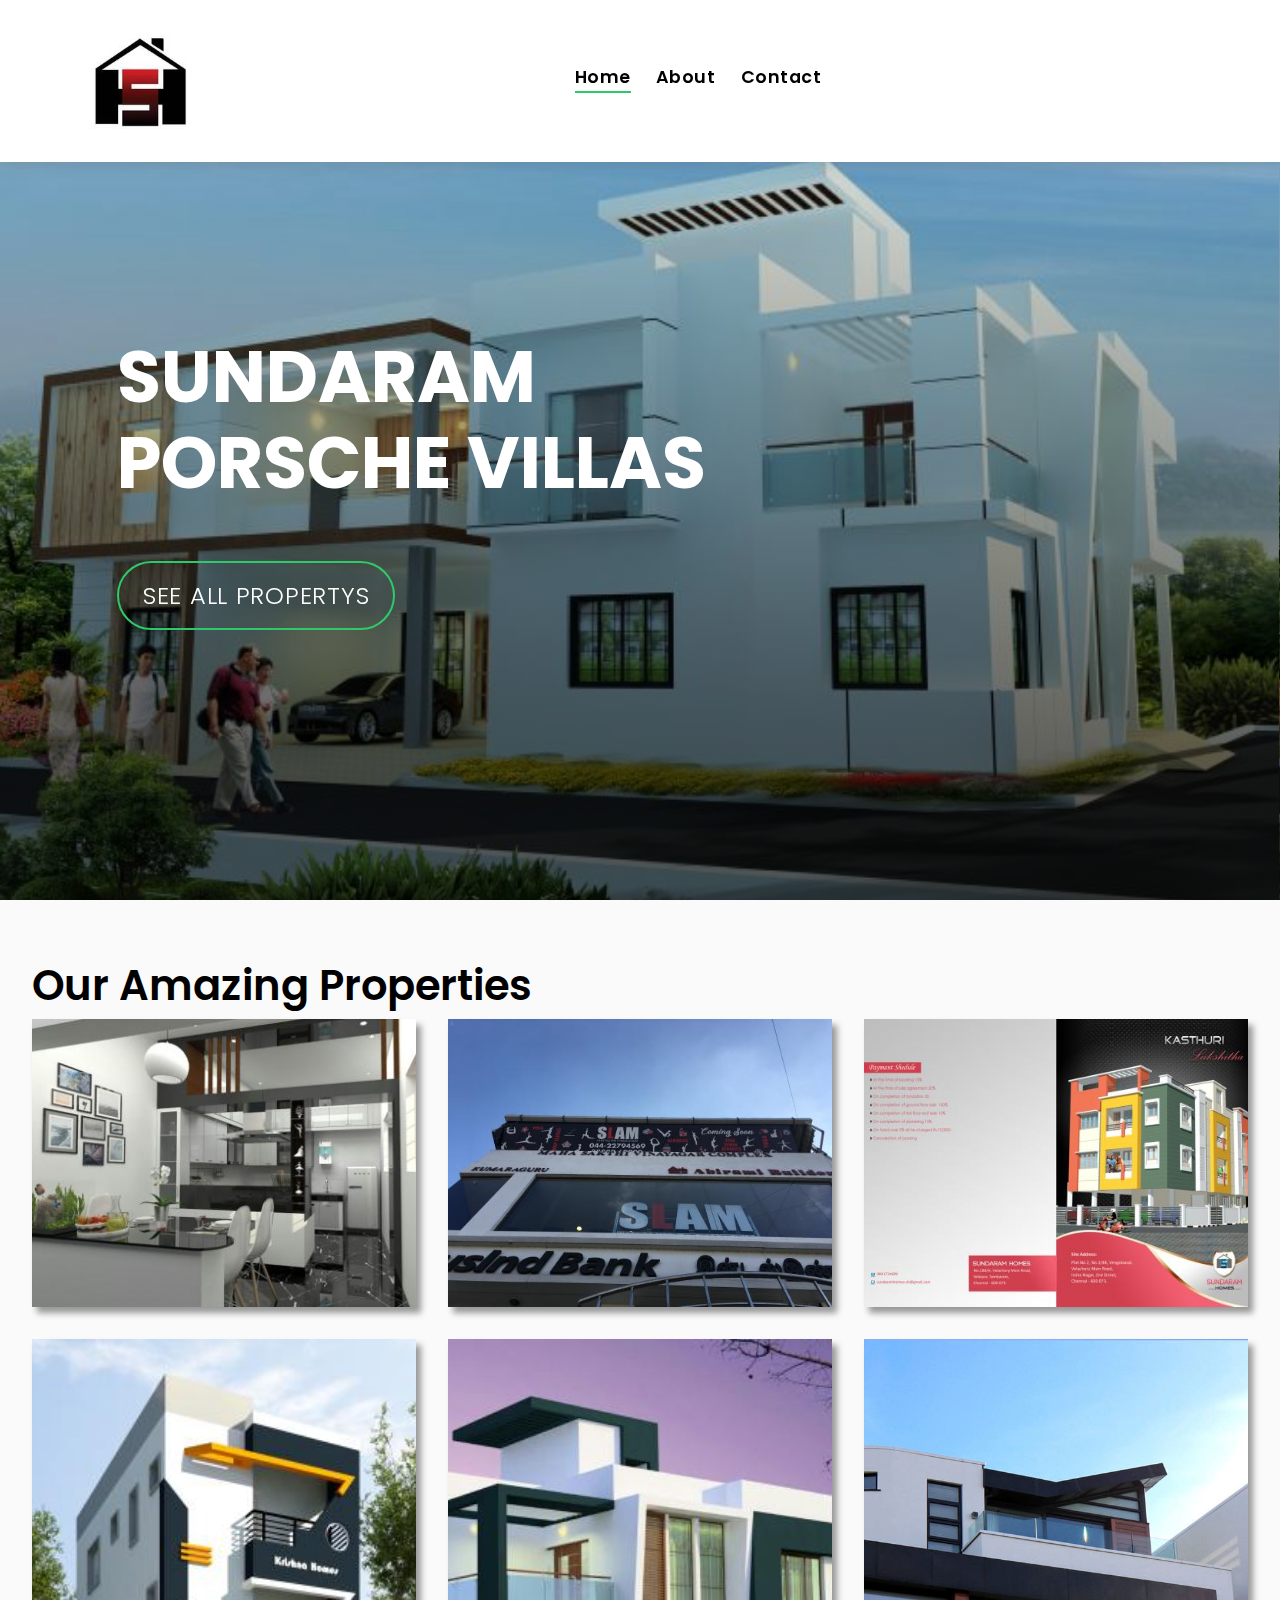
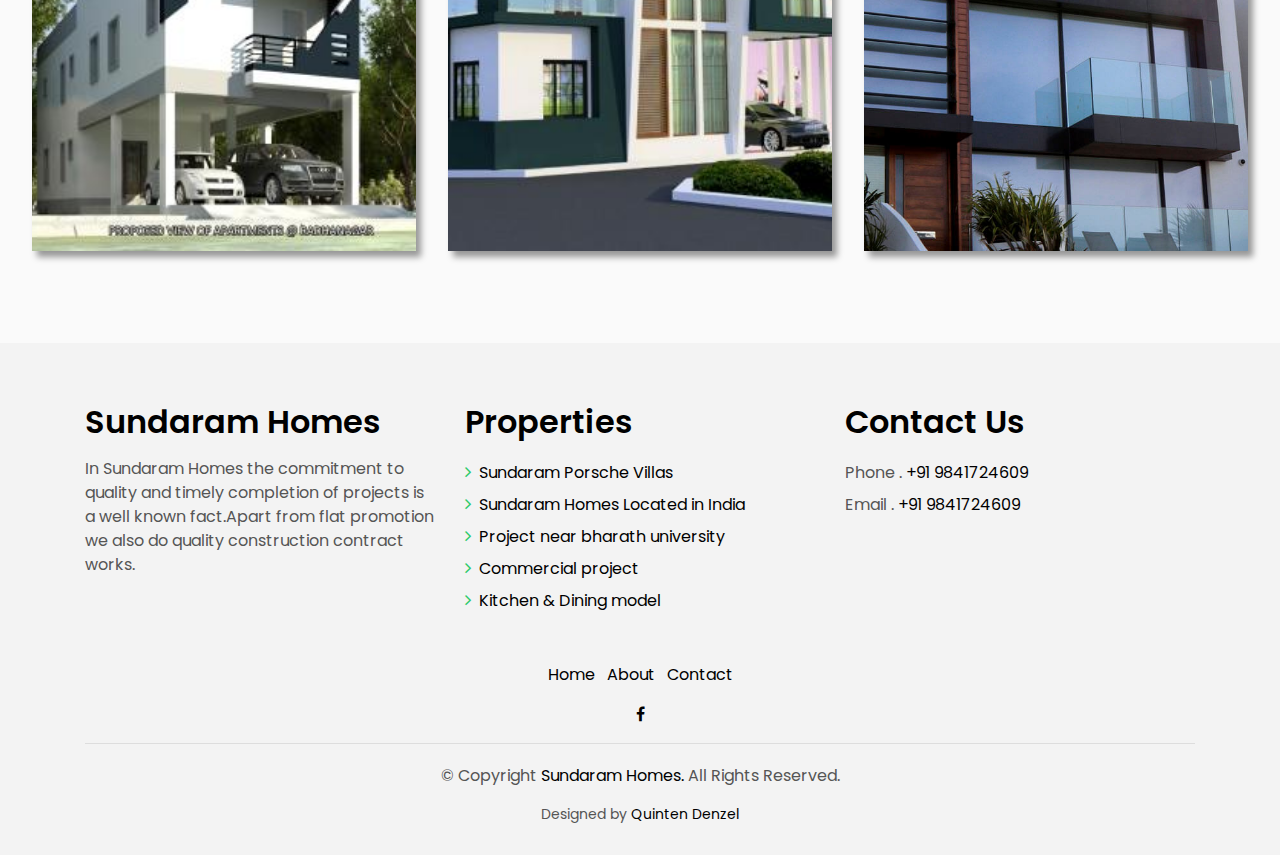
<file: index.html>
<!DOCTYPE html>
<html lang="en">
<head>
  <meta charset="utf-8">
  <title>Sundaram Homes -Home</title>
  <meta content="width=device-width, initial-scale=1.0" name="viewport">
  <meta content="" name="keywords">
  <meta content="" name="description">

  <!-- Favicons -->
  <link href="img/favicon.png" rel="icon">
  <link href="img/apple-touch-icon.png" rel="apple-touch-icon">

  <!-- Google Fonts -->
  <link href="https://fonts.googleapis.com/css?family=Poppins:300,400,500,600,700" rel="stylesheet">

  <!-- Bootstrap CSS File -->
  <link href="lib/bootstrap/css/bootstrap.min.css" rel="stylesheet">

  <!-- Libraries CSS Files -->
  <link href="lib/font-awesome/css/font-awesome.min.css" rel="stylesheet">
  <link href="lib/animate/animate.min.css" rel="stylesheet">
  <link href="lib/ionicons/css/ionicons.min.css" rel="stylesheet">
  <link href="lib/owlcarousel/assets/owl.carousel.min.css" rel="stylesheet">

  <!-- Main Stylesheet File -->
  <link href="css/style.css" rel="stylesheet">

</head>

<body>

  <!--/ Nav Star /-->
  <nav class="navbar navbar-default navbar-trans navbar-expand-lg fixed-top">
    <div class="container">
      <button class="navbar-toggler collapsed" type="button" data-toggle="collapse" data-target="#navbarDefault"
        aria-controls="navbarDefault" aria-expanded="false" aria-label="Toggle navigation">
        <span></span>
        <span></span>
        <span></span>
      </button>
   <img src="img/logo.jpg" alt="Paris" width="111px" height="106px">
      <button type="button" class="btn btn-link nav-search navbar-toggle-box-collapse d-md-none" data-toggle="collapse"
        data-target="#navbarTogglerDemo01" aria-expanded="false">
      </button>
      <div class="navbar-collapse collapse justify-content-center" id="navbarDefault">
        <ul class="navbar-nav">
          <li class="nav-item">
            <a class="nav-link active" href="index.html">Home</a>
          </li>
          <li class="nav-item">
            <a class="nav-link" href="about.html">About</a>
          </li>
<li class="nav-item">
            <a class="nav-link" href="contact.html">Contact</a>
          </li>
        </ul>
      </div>
 
    </div>
  </nav>
  <!--/ Nav End /-->

  <!--/ Carousel Star /-->
  <div class="intro intro-carousel">
    <div id="carousel" class="owl-carousel owl-theme">
      <div class="carousel-item-a intro-item bg-image" style="background-image: url(img/slide-1.jpg)">
        <div class="overlay overlay-a"></div>
        <div class="intro-content display-table">
          <div class="table-cell">
            <div class="container">
              <div class="row">
                <div class="col-lg-8">
                  <div class="intro-body">
  
                    <h1 class="intro-title mb-4">
                       Sundaram Porsche Villas</h1><span class="color-b"> </span>
                    <p class="intro-subtitle intro-price">
                      <a href="propertys.html"><span class="price-a">See all Propertys</span></a>
                    </p>
                  </div>
                </div>
              </div>
            </div>
          </div>
        </div>
      </div>
    </div>
  </div>
  <!--/ Carousel end /-->



  <!--/ Property Grid Star /
  <section class="property-grid grid">
    <div class="container">
        <h2 class="title-a" style="
    margin-top: 5%;
">Our Amazing Properties</h2>img/property-1.jpg
      <div class="row">
        <div class="col-sm-12">
          <div class="grid-option">
            <form>
              <select class="custom-select">
                <option selected>All</option>
                <option value="1">New to Old</option>
                <option value="2">For Rent</option>
                <option value="3">For Sale</option>
              </select>
            </form>
          </div>
        </div>
        <div class="col-md-4">
          <div class="card-box-a card-shadow">
            <div class="img-box-a">
              <img src="img/property-1.jpg" alt="" class="img-a img-fluid">
            </div>
            <div class="card-overlay">
              <div class="card-overlay-a-content">
                <div class="card-header-a">
                  <h2 class="card-title-a">
                    <a href="#">204 Mount
                      <br /> Olive Road Two</a>
                  </h2>
                </div>
                <div class="card-body-a">
                  <div class="price-box d-flex">
                    <span class="price-a">rent | $ 12.000</span>
                  </div>
                  <a href="property-single.html" class="link-a">Click here to view
                    <span class="ion-ios-arrow-forward"></span>
                  </a>
                </div>
                <div class="card-footer-a">
                  <ul class="card-info d-flex justify-content-around">
                    <li>
                      <h4 class="card-info-title">Area</h4>
                      <span>340m
                        <sup>2</sup>
                      </span>
                    </li>
                    <li>
                      <h4 class="card-info-title">Beds</h4>
                      <span>2</span>
                    </li>
                    <li>
                      <h4 class="card-info-title">Baths</h4>
                      <span>4</span>
                    </li>
                    <li>
                      <h4 class="card-info-title">Garages</h4>
                      <span>1</span>
                    </li>
                  </ul>
                </div>
              </div>
            </div>
          </div>
        </div>
        <div class="col-md-4">
          <div class="card-box-a card-shadow">
            <div class="img-box-a">
              <img src="img/property-3.jpg" alt="" class="img-a img-fluid">
            </div>
            <div class="card-overlay">
              <div class="card-overlay-a-content">
                <div class="card-header-a">
                  <h2 class="card-title-a">
                    <a href="#">204 Mount
                      <br /> Olive Road Two</a>
                  </h2>
                </div>
                <div class="card-body-a">
                  <div class="price-box d-flex">
                    <span class="price-a">rent | $ 12.000</span>
                  </div>
                  <a href="property-single.html" class="link-a">Click here to view
                    <span class="ion-ios-arrow-forward"></span>
                  </a>
                </div>
                <div class="card-footer-a">
                  <ul class="card-info d-flex justify-content-around">
                    <li>
                      <h4 class="card-info-title">Area</h4>
                      <span>340m
                        <sup>2</sup>
                      </span>
                    </li>
                    <li>
                      <h4 class="card-info-title">Beds</h4>
                      <span>2</span>
                    </li>
                    <li>
                      <h4 class="card-info-title">Baths</h4>
                      <span>4</span>
                    </li>
                    <li>
                      <h4 class="card-info-title">Garages</h4>
                      <span>1</span>
                    </li>
                  </ul>
                </div>
              </div>
            </div>
          </div>
        </div>
        <div class="col-md-4">
          <div class="card-box-a card-shadow">
            <div class="img-box-a">
              <img src="img/property-6.jpg" alt="" class="img-a img-fluid">
            </div>
            <div class="card-overlay">
              <div class="card-overlay-a-content">
                <div class="card-header-a">
                  <h2 class="card-title-a">
                    <a href="#">204 Mount
                      <br /> Olive Road Two</a>
                  </h2>
                </div>
                <div class="card-body-a">
                  <div class="price-box d-flex">
                    <span class="price-a">rent | $ 12.000</span>
                  </div>
                  <a href="property-single.html" class="link-a">Click here to view
                    <span class="ion-ios-arrow-forward"></span>
                  </a>
                </div>
                <div class="card-footer-a">
                  <ul class="card-info d-flex justify-content-around">
                    <li>
                      <h4 class="card-info-title">Area</h4>
                      <span>340m
                        <sup>2</sup>
                      </span>
                    </li>
                    <li>
                      <h4 class="card-info-title">Beds</h4>
                      <span>2</span>
                    </li>
                    <li>
                      <h4 class="card-info-title">Baths</h4>
                      <span>4</span>
                    </li>
                    <li>
                      <h4 class="card-info-title">Garages</h4>
                      <span>1</span>
                    </li>
                  </ul>
                </div>
              </div>
            </div>
          </div>
        </div>
        <div class="col-md-4">
          <div class="card-box-a card-shadow">
            <div class="img-box-a">
              <img src="img/property-7.jpg" alt="" class="img-a img-fluid">
            </div>
            <div class="card-overlay">
              <div class="card-overlay-a-content">
                <div class="card-header-a">
                  <h2 class="card-title-a">
                    <a href="#">204 Mount
                      <br /> Olive Road Two</a>
                  </h2>
                </div>
                <div class="card-body-a">
                  <div class="price-box d-flex">
                    <span class="price-a">rent | $ 12.000</span>
                  </div>
                  <a href="property-single.html" class="link-a">Click here to view
                    <span class="ion-ios-arrow-forward"></span>
                  </a>
                </div>
                <div class="card-footer-a">
                  <ul class="card-info d-flex justify-content-around">
                    <li>
                      <h4 class="card-info-title">Area</h4>
                      <span>340m
                        <sup>2</sup>
                      </span>
                    </li>
                    <li>
                      <h4 class="card-info-title">Beds</h4>
                      <span>2</span>
                    </li>
                    <li>
                      <h4 class="card-info-title">Baths</h4>
                      <span>4</span>
                    </li>
                    <li>
                      <h4 class="card-info-title">Garages</h4>
                      <span>1</span>
                    </li>
                  </ul>
                </div>
              </div>
            </div>
          </div>
        </div>
        <div class="col-md-4">
          <div class="card-box-a card-shadow">
            <div class="img-box-a">
              <img src="img/property-8.jpg" alt="" class="img-a img-fluid">
            </div>
            <div class="card-overlay">
              <div class="card-overlay-a-content">
                <div class="card-header-a">
                  <h2 class="card-title-a">
                    <a href="#">204 Mount
                      <br /> Olive Road Two</a>
                  </h2>
                </div>
                <div class="card-body-a">
                  <div class="price-box d-flex">
                    <span class="price-a">rent | $ 12.000</span>
                  </div>
                  <a href="property-single.html" class="link-a">Click here to view
                    <span class="ion-ios-arrow-forward"></span>
                  </a>
                </div>
                <div class="card-footer-a">
                  <ul class="card-info d-flex justify-content-around">
                    <li>
                      <h4 class="card-info-title">Area</h4>
                      <span>340m
                        <sup>2</sup>
                      </span>
                    </li>
                    <li>
                      <h4 class="card-info-title">Beds</h4>
                      <span>2</span>
                    </li>
                    <li>
                      <h4 class="card-info-title">Baths</h4>
                      <span>4</span>
                    </li>
                    <li>
                      <h4 class="card-info-title">Garages</h4>
                      <span>1</span>
                    </li>
                  </ul>
                </div>
              </div>
            </div>
          </div>
        </div>
        <div class="col-md-4">
          <div class="card-box-a card-shadow">
            <div class="img-box-a">
              <img src="img/property-10.jpg" alt="" class="img-a img-fluid">
            </div>
            <div class="card-overlay">
              <div class="card-overlay-a-content">
                <div class="card-header-a">
                  <h2 class="card-title-a">
                    <a href="#">204 Mount
                      <br /> Olive Road Two</a>
                  </h2>
                </div>
                <div class="card-body-a">
                  <div class="price-box d-flex">
                    <span class="price-a">rent | $ 12.000</span>
                  </div>
                  <a href="property-single.html" class="link-a">Click here to view
                    <span class="ion-ios-arrow-forward"></span>
                  </a>
                </div>
                <div class="card-footer-a">
                  <ul class="card-info d-flex justify-content-around">
                    <li>
                      <h4 class="card-info-title">Area</h4>
                      <span>340m
                        <sup>2</sup>
                      </span>
                    </li>
                    <li>
                      <h4 class="card-info-title">Beds</h4>
                      <span>2</span>
                    </li>
                    <li>
                      <h4 class="card-info-title">Baths</h4>
                      <span>4</span>
                    </li>
                    <li>
                      <h4 class="card-info-title">Garages</h4>
                      <span>1</span>
                    </li>
                  </ul>
                </div>
              </div>
            </div>
          </div>
        </div>
      </div>
      <div class="row">
        <div class="col-sm-12">
          <nav class="pagination-a">
            <ul class="pagination justify-content-end">
              <li class="page-item disabled">
                <a class="page-link" href="#" tabindex="-1">
                  <span class="ion-ios-arrow-back"></span>
                </a>
              </li>
              <li class="page-item">
                <a class="page-link" href="#">1</a>
              </li>
              <li class="page-item active">
                <a class="page-link" href="#">2</a>
              </li>
              <li class="page-item">
                <a class="page-link" href="#">3</a>
              </li>
              <li class="page-item next">
                <a class="page-link" href="#">
                  <span class="ion-ios-arrow-forward"></span>
                </a>
              </li>
            </ul>
          </nav>
        </div>
      </div>
    </div>
  </section>
  <!--/ Property Grid End /-->

 
<div class="rop">
        <h2 class="title-a" style="
    margin-top: 5%;
">Our Amazing Properties</h2>
 

  <div class="gallery">

        <div class="gallery-item">
            <img class="gallery-image" src="img/property-1.jpg" alt="sunset behind San Francisco city skyline">
    
        </div>


        <div class="gallery-item">
            <img class="gallery-image" src="img/property-2.jpg" alt="sunset behind San Francisco city skyline">
    
        </div>
                <div class="gallery-item">
            <img class="gallery-image" src="img/property-3.jpg" alt="sunset behind San Francisco city skyline">
     
        </div>

        <div class="gallery-item">
            <img class="gallery-image" src="img/property-4.jpg" alt="sunset behind San Francisco city skyline">
      
        </div>
        <div class="gallery-item">
            <img class="gallery-image" src="img/property-5.jpg" alt="sunset behind San Francisco city skyline">

        </div>
        <div class="gallery-item">
            <img class="gallery-image" src="img/property-6.jpg" alt="sunset behind San Francisco city skyline">
       
        </div>


  </div>

</div>

  <!--/ footer Star /-->
  <section class="section-footer">
    <div class="container">
      <div class="row">
        <div class="col-sm-12 col-md-4">
          <div class="widget-a">
            <div class="w-header-a">
              <h3 class="w-title-a text-brand">Sundaram Homes</h3>
            </div>
            <div class="w-body-a">
              <p class="w-text-a color-text-a">
               In Sundaram Homes the commitment to quality and timely completion of projects is a well known fact.Apart from flat promotion we also do quality construction contract works.
              </p>
            </div>

          </div>
        </div>
        <div class="col-sm-12 col-md-4 section-md-t3">
          <div class="widget-a">
            <div class="w-header-a">
              <h3 class="w-title-a text-brand">Properties</h3>
            </div>
            <div class="w-body-a">
              <div class="w-body-a">
                <ul class="list-unstyled">
                  <li class="item-list-a">
                    <i class="fa fa-angle-right"></i> <a href="#"> Sundaram Porsche Villas</a>
                  </li>
                  <li class="item-list-a">
                    <i class="fa fa-angle-right"></i> <a href="#">Sundaram Homes
Located in India </a>
                  </li>
                  <li class="item-list-a">
                    <i class="fa fa-angle-right"></i> <a href="#"> Project near bharath university</a>
                  </li>
                  <li class="item-list-a">
                    <i class="fa fa-angle-right"></i> <a href="#">Commercial project</a>
                  </li>
                  <li class="item-list-a">
                    <i class="fa fa-angle-right"></i> <a href="#">Kitchen & Dining model</a>
                  </li>

                </ul>
              </div>
            </div>
          </div>
        </div>
        <div class="col-sm-12 col-md-4 section-md-t3">
          <div class="widget-a">
            <div class="w-header-a">
              <h3 class="w-title-a text-brand">Contact Us</h3>
            </div>
            <div class="w-body-a">
             
                         <div class="w-footer-a">
              <ul class="list-unstyled">
                <li class="color-a">
                  <span class="color-text-a">Phone .</span> +91 9841724609</li>
                <li class="color-a">
                  <span class="color-text-a">Email .</span> +91 9841724609</li>
              </ul>
            </div>

            </div>
          </div>
        </div>
      </div>
    </div>
  </section>
  <footer>
    <div class="container">
      <div class="row">
        <div class="col-md-12">
          <nav class="nav-footer">
            <ul class="list-inline">
              <li class="list-inline-item">
                <a href="#">Home</a>
              </li>
              <li class="list-inline-item">
                <a href="#">About</a>
              </li>
              <li class="list-inline-item">
                <a href="#">Contact</a>
              </li>
            </ul>
          </nav>
          <div class="socials-a">
            <ul class="list-inline">
              <li class="list-inline-item">
                <a href="https://www.facebook.com/Sundaram-HOMES-521431124626809/">
                  <i class="fa fa-facebook" aria-hidden="true"></i>
                </a>
              </li>
            </ul>
          </div>
          <div class="copyright-footer">
            <p class="copyright color-text-a">
              &copy; Copyright
              <span class="color-a">Sundaram Homes.</span> All Rights Reserved.
            </p>
          </div>
          <div class="credits">

            Designed by <a href="#">Quinten Denzel</a>
          </div>
        </div>
      </div>
    </div>
  </footer>
  <!--/ Footer End /-->

  <a href="#" class="back-to-top"><i class="fa fa-chevron-up"></i></a>
  <div id="preloader"></div>

  <!-- JavaScript Libraries -->
  <script src="lib/jquery/jquery.min.js"></script>
  <script src="lib/jquery/jquery-migrate.min.js"></script>
  <script src="lib/popper/popper.min.js"></script>
  <script src="lib/bootstrap/js/bootstrap.min.js"></script>
  <script src="lib/easing/easing.min.js"></script>
  <script src="lib/owlcarousel/owl.carousel.min.js"></script>
  <script src="lib/scrollreveal/scrollreveal.min.js"></script>
  <!-- Contact Form JavaScript File -->
  <script src="contactform/contactform.js"></script>

  <!-- Template Main Javascript File -->
  <script src="js/main.js"></script>

</body>
</html>
</file>
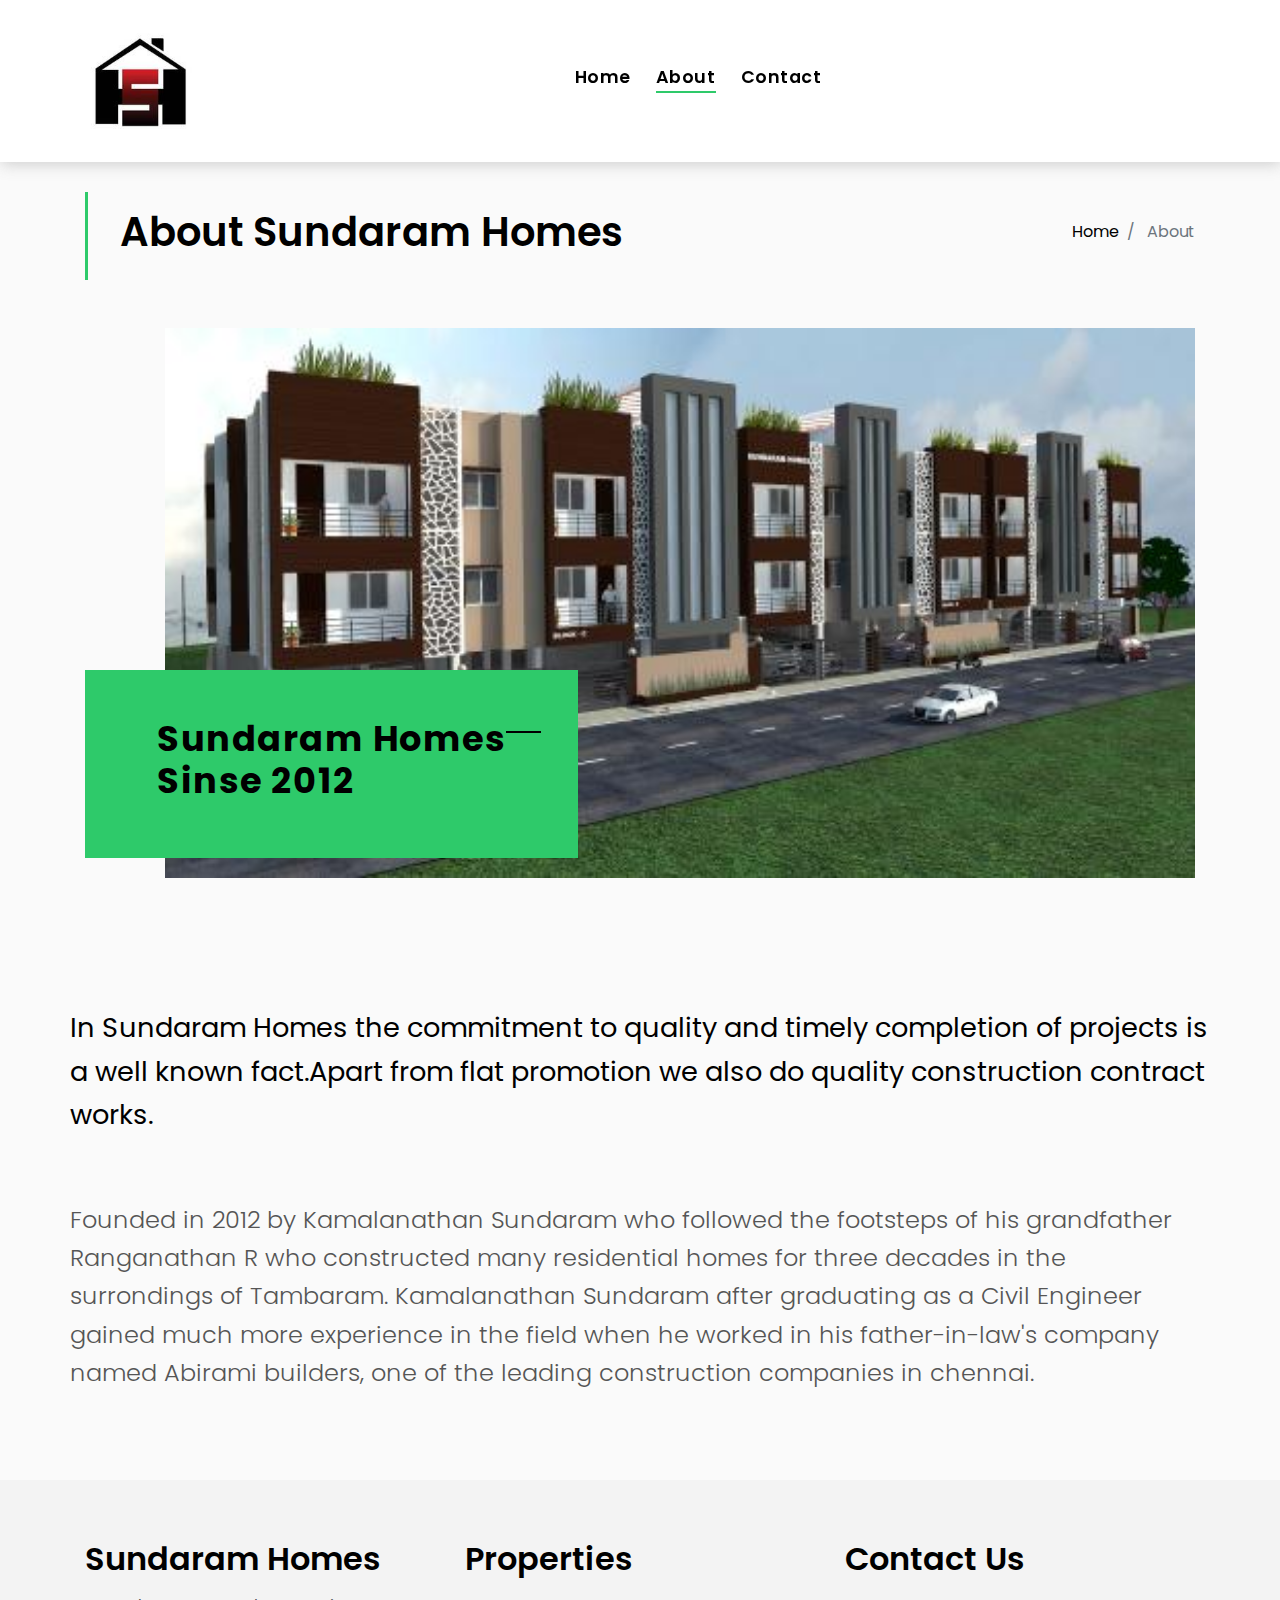
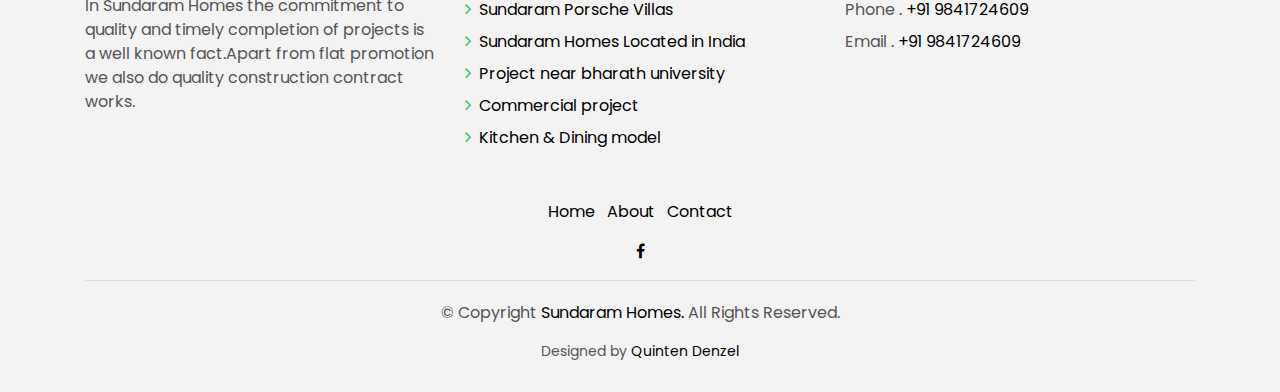
<file: about.html>
<!DOCTYPE html>
<html lang="en">
<head>
  <meta charset="utf-8">
  <title>Sundaram Homes - About</title>
  <meta content="width=device-width, initial-scale=1.0" name="viewport">
  <meta content="" name="keywords">
  <meta content="" name="description">

  <!-- Favicons -->
  <link href="img/favicon.png" rel="icon">
  <link href="img/apple-touch-icon.png" rel="apple-touch-icon">

  <!-- Google Fonts -->
  <link href="https://fonts.googleapis.com/css?family=Poppins:300,400,500,600,700" rel="stylesheet">

  <!-- Bootstrap CSS File -->
  <link href="lib/bootstrap/css/bootstrap.min.css" rel="stylesheet">

  <!-- Libraries CSS Files -->
  <link href="lib/font-awesome/css/font-awesome.min.css" rel="stylesheet">
  <link href="lib/animate/animate.min.css" rel="stylesheet">
  <link href="lib/ionicons/css/ionicons.min.css" rel="stylesheet">
  <link href="lib/owlcarousel/assets/owl.carousel.min.css" rel="stylesheet">

  <!-- Main Stylesheet File -->
  <link href="css/style.css" rel="stylesheet">

</head>

<body>

  <!--/ Nav Star /-->
  <nav class="navbar navbar-default navbar-trans navbar-expand-lg fixed-top">
    <div class="container">
      <button class="navbar-toggler collapsed" type="button" data-toggle="collapse" data-target="#navbarDefault"
        aria-controls="navbarDefault" aria-expanded="false" aria-label="Toggle navigation">
        <span></span>
        <span></span>
        <span></span>
      </button>
   <img src="img/logo.jpg" alt="Paris" width="111px" height="106px">
      <button type="button" class="btn btn-link nav-search navbar-toggle-box-collapse d-md-none" data-toggle="collapse"
        data-target="#navbarTogglerDemo01" aria-expanded="false">
      </button>
      <div class="navbar-collapse collapse justify-content-center" id="navbarDefault">
        <ul class="navbar-nav">
          <li class="nav-item">
            <a class="nav-link" href="index.html">Home</a>
          </li>
          <li class="nav-item">
            <a class="nav-link active" href="about.html">About</a>
          </li>
<li class="nav-item">
            <a class="nav-link" href="contact.html">Contact</a>
          </li>
        </ul>
      </div>
 
    </div>
  </nav>
  <!--/ Nav End /-->
  <!--/ Intro Single star /-->
  <section class="intro-single">
    <div class="container">
      <div class="row">
        <div class="col-md-12 col-lg-8">
          <div class="title-single-box">
            <h1 class="title-single">About Sundaram Homes</h1>
          </div>
        </div>
        <div class="col-md-12 col-lg-4">
          <nav aria-label="breadcrumb" class="breadcrumb-box d-flex justify-content-lg-end">
            <ol class="breadcrumb">
              <li class="breadcrumb-item">
                <a href="#">Home</a>
              </li>
              <li class="breadcrumb-item active" aria-current="page">
                About
              </li>
            </ol>
          </nav>
        </div>
      </div>
    </div>
  </section>
  <!--/ Intro Single End /-->

  <!--/ About Star /-->
  <section class="section-about">
    <div class="container">
      <div class="row">
        <div class="col-sm-12">
          <div class="about-img-box">
            <img src="img/e.jpg" alt="" class="img-fluid" width="1920px">
          </div>
          <div class="sinse-box">
            <h3 class="sinse-title">Sundaram Homes
              <span></span>
              <br> Sinse 2012</h3>

          </div>
        </div>
        <div class="col-md-12 section-t8">
          <div class="row">

  
                     <div class="post-content color-text-a">
            <p class="post-intro">
              In Sundaram Homes the commitment to quality and timely completion of projects is a well known fact.Apart from flat promotion we also do quality construction contract works.
            </p>
            <p>
             Founded in 2012 by Kamalanathan Sundaram who followed the footsteps of his grandfather Ranganathan R who constructed many residential homes for three decades in the surrondings of Tambaram. Kamalanathan Sundaram after graduating as a Civil Engineer gained much more experience in the field when he worked in his father-in-law's company named Abirami builders, one of the leading construction companies in chennai.

          </div>
          </div>
        </div>
      </div>
    </div>
  </section>
  <!--/ About End /-->



  <!--/ footer Star /-->
  <section class="section-footer">
    <div class="container">
      <div class="row">
        <div class="col-sm-12 col-md-4">
          <div class="widget-a">
            <div class="w-header-a">
              <h3 class="w-title-a text-brand">Sundaram Homes</h3>
            </div>
            <div class="w-body-a">
              <p class="w-text-a color-text-a">
               In Sundaram Homes the commitment to quality and timely completion of projects is a well known fact.Apart from flat promotion we also do quality construction contract works.
              </p>
            </div>

          </div>
        </div>
        <div class="col-sm-12 col-md-4 section-md-t3">
          <div class="widget-a">
            <div class="w-header-a">
              <h3 class="w-title-a text-brand">Properties</h3>
            </div>
            <div class="w-body-a">
              <div class="w-body-a">
                <ul class="list-unstyled">
                  <li class="item-list-a">
                    <i class="fa fa-angle-right"></i> <a href="#"> Sundaram Porsche Villas</a>
                  </li>
                  <li class="item-list-a">
                    <i class="fa fa-angle-right"></i> <a href="#">Sundaram Homes
Located in India </a>
                  </li>
                  <li class="item-list-a">
                    <i class="fa fa-angle-right"></i> <a href="#"> Project near bharath university</a>
                  </li>
                  <li class="item-list-a">
                    <i class="fa fa-angle-right"></i> <a href="#">Commercial project</a>
                  </li>
                  <li class="item-list-a">
                    <i class="fa fa-angle-right"></i> <a href="#">Kitchen & Dining model</a>
                  </li>

                </ul>
              </div>
            </div>
          </div>
        </div>
        <div class="col-sm-12 col-md-4 section-md-t3">
          <div class="widget-a">
            <div class="w-header-a">
              <h3 class="w-title-a text-brand">Contact Us</h3>
            </div>
            <div class="w-body-a">
             
                         <div class="w-footer-a">
              <ul class="list-unstyled">
                <li class="color-a">
                  <span class="color-text-a">Phone .</span> +91 9841724609</li>
                <li class="color-a">
                  <span class="color-text-a">Email .</span> +91 9841724609</li>
              </ul>
            </div>

            </div>
          </div>
        </div>
      </div>
    </div>
  </section>
  <footer>
    <div class="container">
      <div class="row">
        <div class="col-md-12">
          <nav class="nav-footer">
            <ul class="list-inline">
              <li class="list-inline-item">
                <a href="#">Home</a>
              </li>
              <li class="list-inline-item">
                <a href="#">About</a>
              </li>
              <li class="list-inline-item">
                <a href="#">Contact</a>
              </li>
            </ul>
          </nav>
          <div class="socials-a">
            <ul class="list-inline">
              <li class="list-inline-item">
                <a href="https://www.facebook.com/Sundaram-HOMES-521431124626809/">
                  <i class="fa fa-facebook" aria-hidden="true"></i>
                </a>
              </li>
            </ul>
          </div>
          <div class="copyright-footer">
            <p class="copyright color-text-a">
              &copy; Copyright
              <span class="color-a">Sundaram Homes.</span> All Rights Reserved.
            </p>
          </div>
          <div class="credits">

            Designed by <a href="#">Quinten Denzel</a>
          </div>
        </div>
      </div>
    </div>
  </footer>
  <!--/ Footer End /-->



  <a href="#" class="back-to-top"><i class="fa fa-chevron-up"></i></a>
  <div id="preloader"></div>

  <!-- JavaScript Libraries -->
  <script src="lib/jquery/jquery.min.js"></script>
  <script src="lib/jquery/jquery-migrate.min.js"></script>
  <script src="lib/popper/popper.min.js"></script>
  <script src="lib/bootstrap/js/bootstrap.min.js"></script>
  <script src="lib/easing/easing.min.js"></script>
  <script src="lib/owlcarousel/owl.carousel.min.js"></script>
  <script src="lib/scrollreveal/scrollreveal.min.js"></script>
  <!-- Contact Form JavaScript File -->
  <script src="contactform/contactform.js"></script>

  <!-- Template Main Javascript File -->
  <script src="js/main.js"></script>

</body>
</html>
</file>
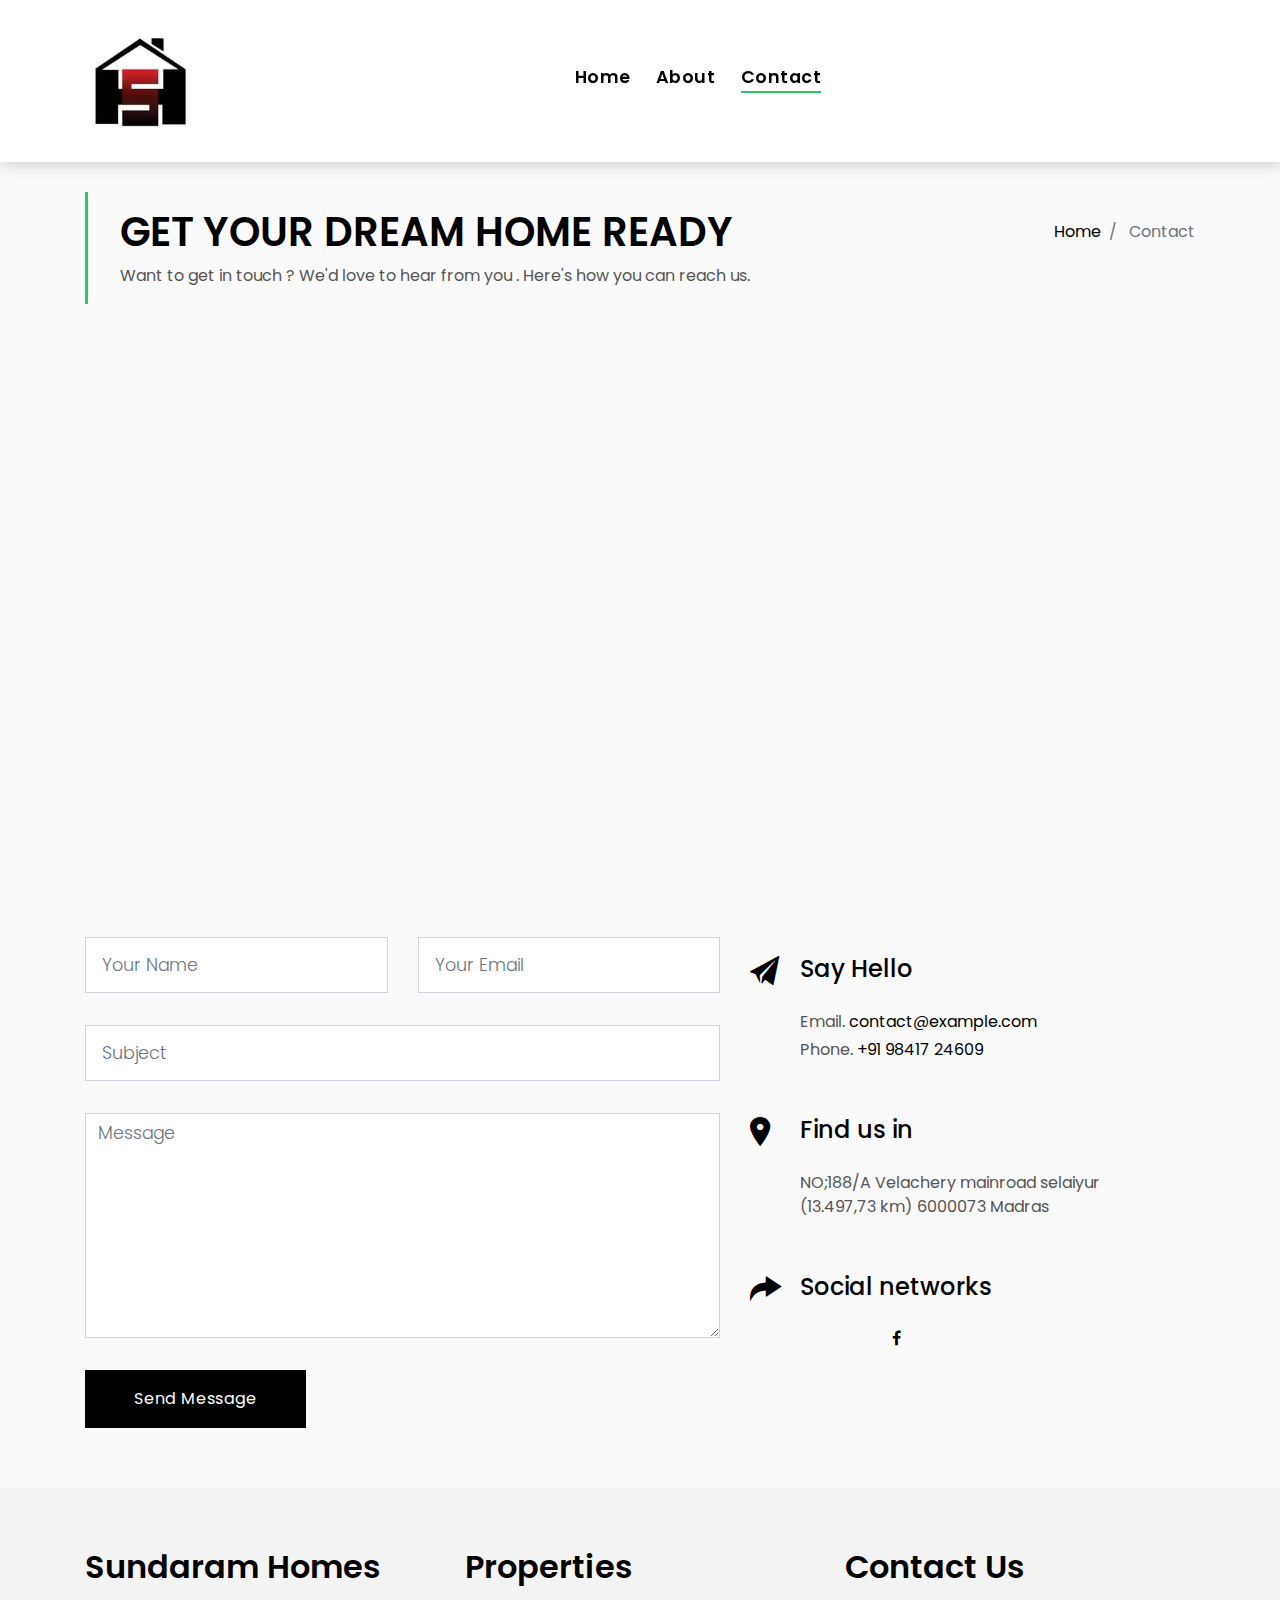
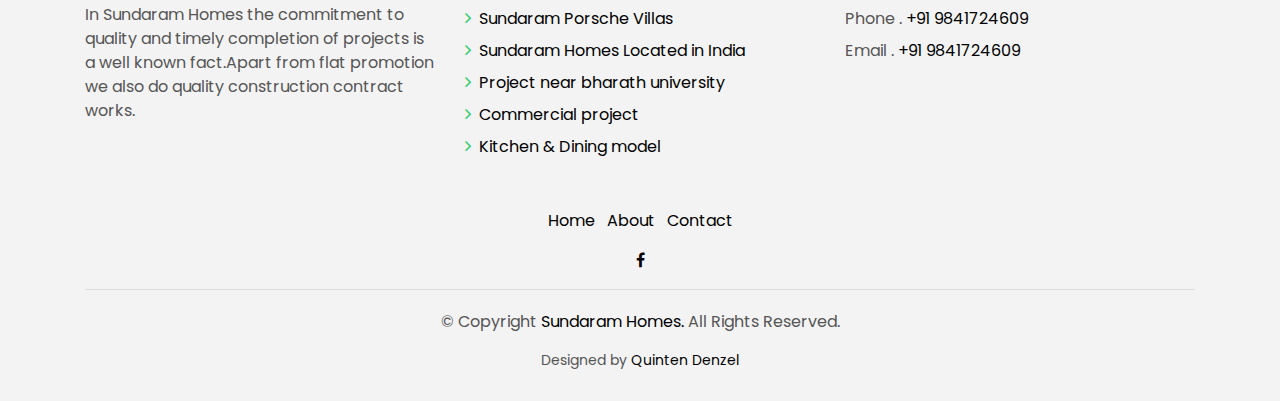
<file: contact.html>
<!DOCTYPE html>
<html lang="en">
<head>
  <meta charset="utf-8">
  <title>Sundaram Homes - Contact</title>
  <meta content="width=device-width, initial-scale=1.0" name="viewport">
  <meta content="" name="keywords">
  <meta content="" name="description">

  <!-- Favicons -->
  <link href="img/favicon.png" rel="icon">
  <link href="img/apple-touch-icon.png" rel="apple-touch-icon">

  <!-- Google Fonts -->
  <link href="https://fonts.googleapis.com/css?family=Poppins:300,400,500,600,700" rel="stylesheet">

  <!-- Bootstrap CSS File -->
  <link href="lib/bootstrap/css/bootstrap.min.css" rel="stylesheet">

  <!-- Libraries CSS Files -->
  <link href="lib/font-awesome/css/font-awesome.min.css" rel="stylesheet">
  <link href="lib/animate/animate.min.css" rel="stylesheet">
  <link href="lib/ionicons/css/ionicons.min.css" rel="stylesheet">
  <link href="lib/owlcarousel/assets/owl.carousel.min.css" rel="stylesheet">

  <!-- Main Stylesheet File -->
  <link href="css/style.css" rel="stylesheet">

</head>

<body>

  <div class="click-closed"></div>
 <!--/ Nav Star /-->
  <nav class="navbar navbar-default navbar-trans navbar-expand-lg fixed-top">
    <div class="container">
      <button class="navbar-toggler collapsed" type="button" data-toggle="collapse" data-target="#navbarDefault"
        aria-controls="navbarDefault" aria-expanded="false" aria-label="Toggle navigation">
        <span></span>
        <span></span>
        <span></span>
      </button>
   <img src="img/logo.jpg" alt="Paris" width="111px" height="106px">
      <button type="button" class="btn btn-link nav-search navbar-toggle-box-collapse d-md-none" data-toggle="collapse"
        data-target="#navbarTogglerDemo01" aria-expanded="false">
      </button>
      <div class="navbar-collapse collapse justify-content-center" id="navbarDefault">
        <ul class="navbar-nav">
          <li class="nav-item">
            <a class="nav-link" href="index.html">Home</a>
          </li>
          <li class="nav-item">
            <a class="nav-link" href="about.html">About</a>
          </li>
<li class="nav-item">
            <a class="nav-link active" href="contact.html">Contact</a>
          </li>
        </ul>
      </div>
 
    </div>
  </nav>
  <!--/ Nav End /-->

  <!--/ Intro Single star /-->
  <section class="intro-single">
    <div class="container">
      <div class="row">
        <div class="col-md-12 col-lg-8">
          <div class="title-single-box">
            <h1 class="title-single">GET YOUR DREAM HOME READY
</h1>
            <span class="color-text-a">Want to get in touch ? We'd love to hear from you . Here's how you can reach us.</span>
          </div>
        </div>
        <div class="col-md-12 col-lg-4">
          <nav aria-label="breadcrumb" class="breadcrumb-box d-flex justify-content-lg-end">
            <ol class="breadcrumb">
              <li class="breadcrumb-item">
                <a href="index.html">Home</a>
              </li>
              <li class="breadcrumb-item active" aria-current="page">
                Contact
              </li>
            </ol>
          </nav>
        </div>
      </div>
    </div>
  </section>
  <!--/ Intro Single End /-->

  <!--/ Contact Star /-->
  <section class="contact">
    <div class="container">
      <div class="row">
        <div class="col-sm-12">
          <div class="contact-map box">
            <div id="map" class="contact-map">
              <iframe src="https://www.google.com/maps/embed?pb=!1m18!1m12!1m3!1d3888.775315250997!2d80.13936966756208!3d12.922157577106356!2m3!1f0!2f0!3f0!3m2!1i1024!2i768!4f13.1!3m3!1m2!1s0x3a525f1e68c3c33f%3A0x38f465281e020eaf!2s188%2C%20Velachery%20Main%20Rd%2C%20Tambaram%2C%20Chennai%2C%20Tamil%20Nadu%20600073%2C%20India!5e0!3m2!1snl!2sus!4v1571131916825!5m2!1snl!2sus" 
                width="100%" height="450" frameborder="0" style="border:0" allowfullscreen></iframe>
            </div>
          </div>
        </div>
        <div class="col-sm-12 section-t8">
          <div class="row">
            <div class="col-md-7">
              <form class="form-a contactForm" action="" method="post" role="form">
                <div id="sendmessage">Your message has been sent. Thank you!</div>
                <div id="errormessage"></div>
                <div class="row">
                  <div class="col-md-6 mb-3">
                    <div class="form-group">
                      <input type="text" name="name" class="form-control form-control-lg form-control-a" placeholder="Your Name" data-rule="minlen:4" data-msg="Please enter at least 4 chars">
                      <div class="validation"></div>
                    </div>
                  </div>
                  <div class="col-md-6 mb-3">
                    <div class="form-group">
                      <input name="email" type="email" class="form-control form-control-lg form-control-a" placeholder="Your Email" data-rule="email" data-msg="Please enter a valid email">
                      <div class="validation"></div>
                    </div>
                  </div>
                  <div class="col-md-12 mb-3">
                    <div class="form-group">
                      <input type="text" name="subject" class="form-control form-control-lg form-control-a" placeholder="Subject" data-rule="minlen:4" data-msg="Please enter at least 8 chars of subject">
                      <div class="validation"></div>
                    </div>
                  </div>
                  <div class="col-md-12 mb-3">
                    <div class="form-group">
                      <textarea name="message" class="form-control" name="message" cols="45" rows="8" data-rule="required" data-msg="Please write something for us" placeholder="Message"></textarea>
                      <div class="validation"></div>
                    </div>
                  </div>
                  <div class="col-md-12">
                    <button type="submit" class="btn btn-a">Send Message</button>
                  </div>
                </div>
              </form>
            </div>
            <div class="col-md-5 section-md-t3">
              <div class="icon-box section-b2">
                <div class="icon-box-icon">
                  <span class="ion-ios-paper-plane"></span>
                </div>
                <div class="icon-box-content table-cell">
                  <div class="icon-box-title">
                    <h4 class="icon-title">Say Hello</h4>
                  </div>
                  <div class="icon-box-content">
                    <p class="mb-1">Email.
                      <span class="color-a">contact@example.com</span>
                    </p>
                    <p class="mb-1">Phone.
                      <span class="color-a">+91 98417 24609</span>
                    </p>
                  </div>
                </div>
              </div>
              <div class="icon-box section-b2">
                <div class="icon-box-icon">
                  <span class="ion-ios-pin"></span>
                </div>
                <div class="icon-box-content table-cell">
                  <div class="icon-box-title">
                    <h4 class="icon-title">Find us in</h4>
                  </div>
                  <div class="icon-box-content">
                    <p class="mb-1">NO;188/A Velachery mainroad selaiyur 
                      <br> (13.497,73 km) 6000073 Madras
                    </p>
                  </div>
                </div>
              </div>
              <div class="icon-box">
                <div class="icon-box-icon">
                  <span class="ion-ios-redo"></span>
                </div>
                <div class="icon-box-content table-cell">
                  <div class="icon-box-title">
                    <h4 class="icon-title">Social networks</h4>
                  </div>
                  <div class="icon-box-content">
                    <div class="socials-footer">
                      <ul class="list-inline">
                       <center> <li class="list-inline-item">
                          <a href="#" class="link-one">
                            <i class="fa fa-facebook" aria-hidden="true"></i>
                          </a>
                        </li></center>

                      </ul>
                    </div>
                  </div>
                </div>
              </div>
            </div>
          </div>
        </div>
      </div>
    </div>
  </section>
  <!--/ Contact End /-->

  <!--/ footer Star /-->
  <section class="section-footer">
    <div class="container">
      <div class="row">
        <div class="col-sm-12 col-md-4">
          <div class="widget-a">
            <div class="w-header-a">
              <h3 class="w-title-a text-brand">Sundaram Homes</h3>
            </div>
            <div class="w-body-a">
              <p class="w-text-a color-text-a">
               In Sundaram Homes the commitment to quality and timely completion of projects is a well known fact.Apart from flat promotion we also do quality construction contract works.
              </p>
            </div>

          </div>
        </div>
        <div class="col-sm-12 col-md-4 section-md-t3">
          <div class="widget-a">
            <div class="w-header-a">
              <h3 class="w-title-a text-brand">Properties</h3>
            </div>
            <div class="w-body-a">
              <div class="w-body-a">
                <ul class="list-unstyled">
                  <li class="item-list-a">
                    <i class="fa fa-angle-right"></i> <a href="#"> Sundaram Porsche Villas</a>
                  </li>
                  <li class="item-list-a">
                    <i class="fa fa-angle-right"></i> <a href="#">Sundaram Homes
Located in India </a>
                  </li>
                  <li class="item-list-a">
                    <i class="fa fa-angle-right"></i> <a href="#"> Project near bharath university</a>
                  </li>
                  <li class="item-list-a">
                    <i class="fa fa-angle-right"></i> <a href="#">Commercial project</a>
                  </li>
                  <li class="item-list-a">
                    <i class="fa fa-angle-right"></i> <a href="#">Kitchen & Dining model</a>
                  </li>

                </ul>
              </div>
            </div>
          </div>
        </div>
        <div class="col-sm-12 col-md-4 section-md-t3">
          <div class="widget-a">
            <div class="w-header-a">
              <h3 class="w-title-a text-brand">Contact Us</h3>
            </div>
            <div class="w-body-a">
             
                         <div class="w-footer-a">
              <ul class="list-unstyled">
                <li class="color-a">
                  <span class="color-text-a">Phone .</span> +91 9841724609</li>
                <li class="color-a">
                  <span class="color-text-a">Email .</span> +91 9841724609</li>
              </ul>
            </div>

            </div>
          </div>
        </div>
      </div>
    </div>
  </section>
  <footer>
    <div class="container">
      <div class="row">
        <div class="col-md-12">
          <nav class="nav-footer">
            <ul class="list-inline">
              <li class="list-inline-item">
                <a href="#">Home</a>
              </li>
              <li class="list-inline-item">
                <a href="#">About</a>
              </li>
              <li class="list-inline-item">
                <a href="#">Contact</a>
              </li>
            </ul>
          </nav>
          <div class="socials-a">
            <ul class="list-inline">
              <li class="list-inline-item">
                <a href="https://www.facebook.com/Sundaram-HOMES-521431124626809/">
                  <i class="fa fa-facebook" aria-hidden="true"></i>
                </a>
              </li>
            </ul>
          </div>
          <div class="copyright-footer">
            <p class="copyright color-text-a">
              &copy; Copyright
              <span class="color-a">Sundaram Homes.</span> All Rights Reserved.
            </p>
          </div>
          <div class="credits">

            Designed by <a href="#">Quinten Denzel</a>
          </div>
        </div>
      </div>
    </div>
  </footer>
  <!--/ Footer End /-->

  <a href="#" class="back-to-top"><i class="fa fa-chevron-up"></i></a>
  <div id="preloader"></div>

  <!-- JavaScript Libraries -->
  <script src="lib/jquery/jquery.min.js"></script>
  <script src="lib/jquery/jquery-migrate.min.js"></script>
  <script src="lib/popper/popper.min.js"></script>
  <script src="lib/bootstrap/js/bootstrap.min.js"></script>
  <script src="lib/easing/easing.min.js"></script>
  <script src="lib/owlcarousel/owl.carousel.min.js"></script>
  <script src="lib/scrollreveal/scrollreveal.min.js"></script>
  <!-- Contact Form JavaScript File -->
  <script src="contactform/contactform.js"></script>

  <!-- Template Main Javascript File -->
  <script src="js/main.js"></script>

</body>
</html>
</file>
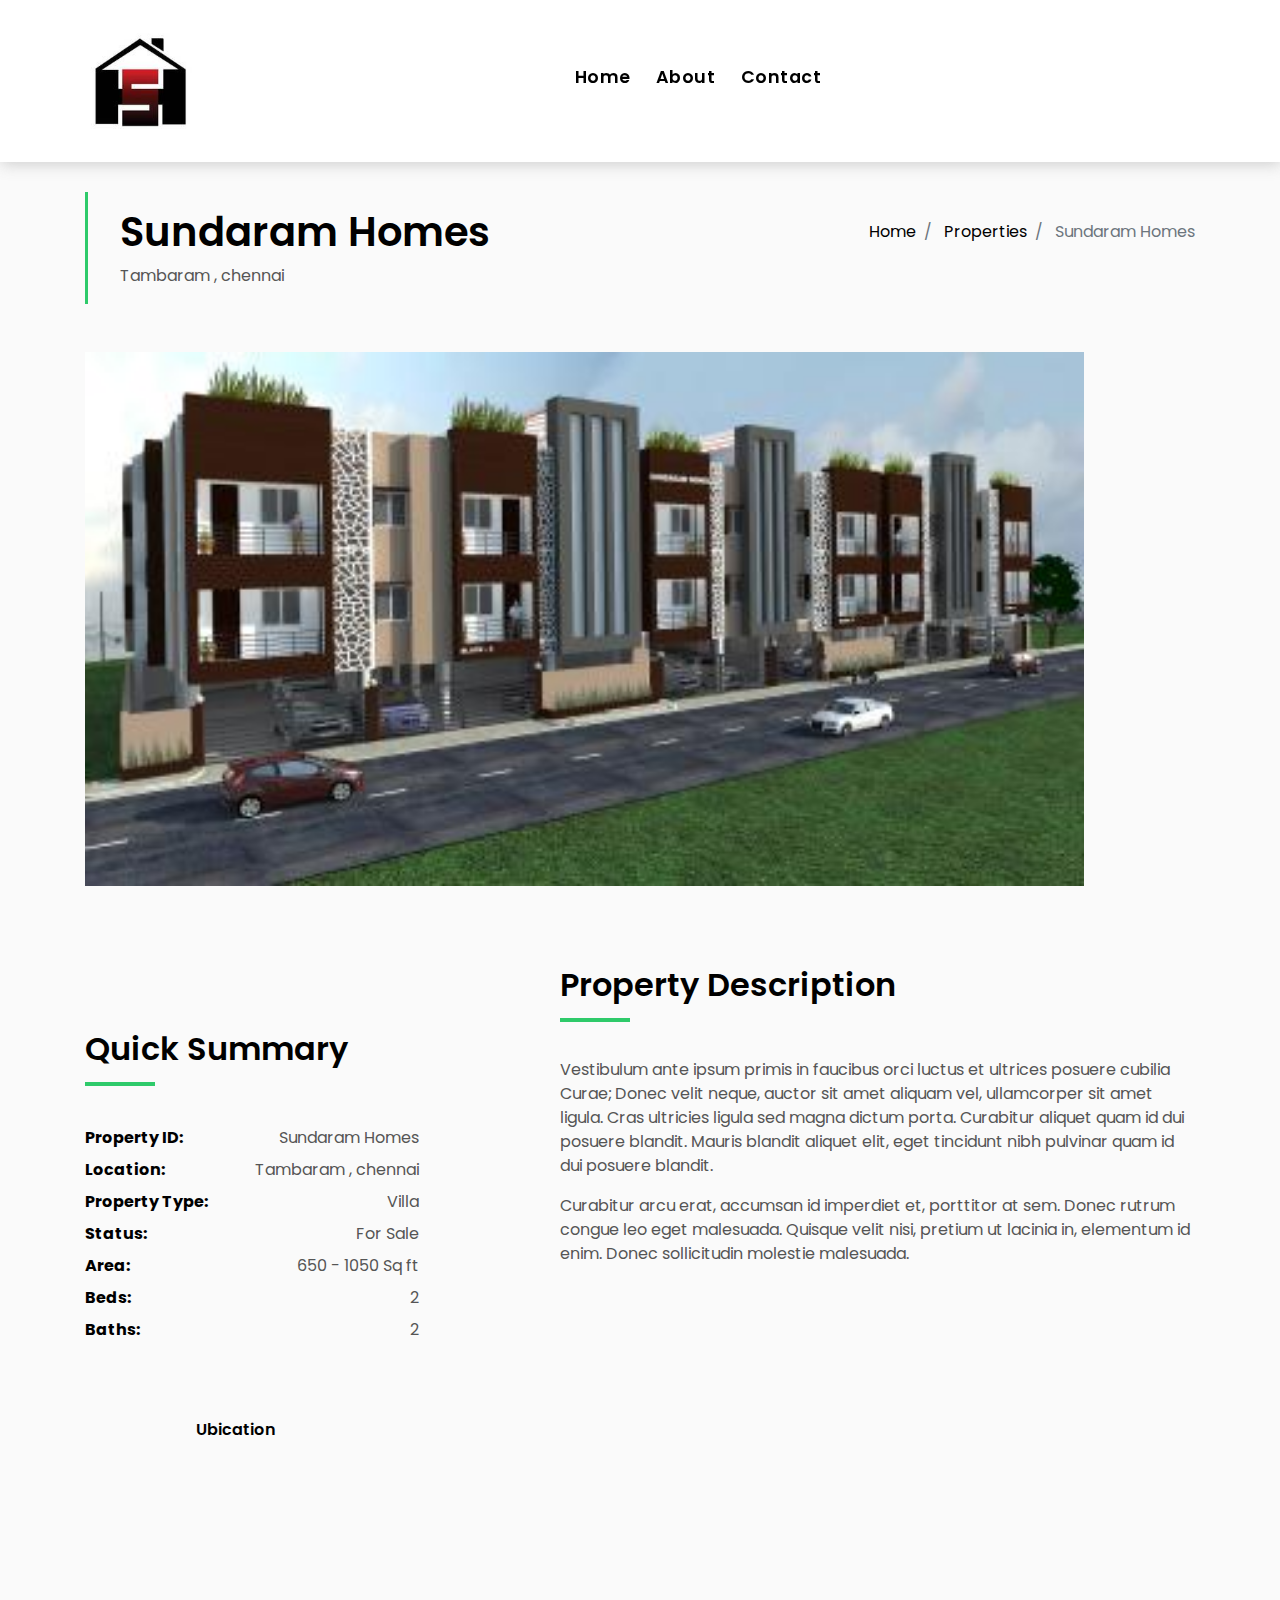
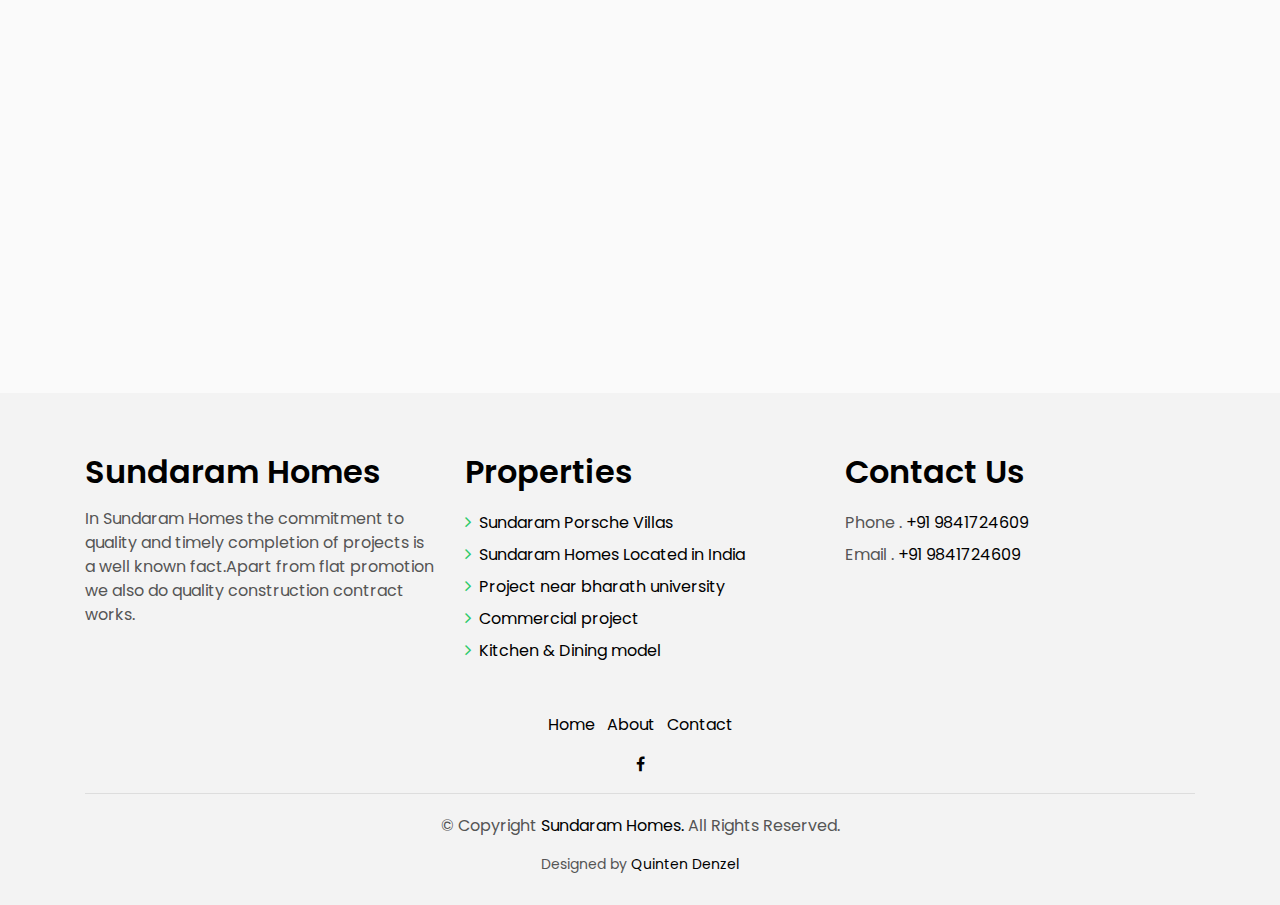
<file: property.html>
<!DOCTYPE html>
<html lang="en">
<head>
  <meta charset="utf-8">
  <title>Sundaram Homes </title>
  <meta content="width=device-width, initial-scale=1.0" name="viewport">
  <meta content="" name="keywords">
  <meta content="" name="description">

  <!-- Favicons -->
  <link href="img/favicon.png" rel="icon">
  <link href="img/apple-touch-icon.png" rel="apple-touch-icon">

  <!-- Google Fonts -->
  <link href="https://fonts.googleapis.com/css?family=Poppins:300,400,500,600,700" rel="stylesheet">

  <!-- Bootstrap CSS File -->
  <link href="lib/bootstrap/css/bootstrap.min.css" rel="stylesheet">

  <!-- Libraries CSS Files -->
  <link href="lib/font-awesome/css/font-awesome.min.css" rel="stylesheet">
  <link href="lib/animate/animate.min.css" rel="stylesheet">
  <link href="lib/ionicons/css/ionicons.min.css" rel="stylesheet">
  <link href="lib/owlcarousel/assets/owl.carousel.min.css" rel="stylesheet">

  <!-- Main Stylesheet File -->
  <link href="css/style.css" rel="stylesheet">


</head>

<body>

  <div class="click-closed"></div>
  <!--/ Nav Star /-->
  <nav class="navbar navbar-default navbar-trans navbar-expand-lg fixed-top">
    <div class="container">
      <button class="navbar-toggler collapsed" type="button" data-toggle="collapse" data-target="#navbarDefault"
        aria-controls="navbarDefault" aria-expanded="false" aria-label="Toggle navigation">
        <span></span>
        <span></span>
        <span></span>
      </button>
   <img src="img/logo.jpg" alt="Paris" width="111px" height="106px">
      <button type="button" class="btn btn-link nav-search navbar-toggle-box-collapse d-md-none" data-toggle="collapse"
        data-target="#navbarTogglerDemo01" aria-expanded="false">
      </button>
      <div class="navbar-collapse collapse justify-content-center" id="navbarDefault">
        <ul class="navbar-nav">
          <li class="nav-item">
            <a class="nav-link" href="index.html">Home</a>
          </li>
          <li class="nav-item">
            <a class="nav-link" href="about.html">About</a>
          </li>
<li class="nav-item">
            <a class="nav-link" href="contact.html">Contact</a>
          </li>
        </ul>
      </div>
 
    </div>
  </nav>
  <!--/ Nav End /-->

  

  <!--/ Intro Single star /-->
  <section class="intro-single">
    <div class="container">
      <div class="row">
        <div class="col-md-12 col-lg-8">
          <div class="title-single-box">
            <h1 class="title-single">Sundaram Homes</h1>
            <span class="color-text-a">Tambaram , chennai</span>
          </div>
        </div>
        <div class="col-md-12 col-lg-4">
          <nav aria-label="breadcrumb" class="breadcrumb-box d-flex justify-content-lg-end">
            <ol class="breadcrumb">
              <li class="breadcrumb-item">
                <a href="index.html">Home</a>
              </li>
              <li class="breadcrumb-item">
                <a href="property-grid.html">Properties</a>
              </li>
              <li class="breadcrumb-item active" aria-current="page">
                Sundaram Homes
              </li>
            </ol>
          </nav>
        </div>
      </div>
    </div>
  </section>
  <!--/ Intro Single End /-->

  <!--/ Property Single Star /-->
  <section class="property-single nav-arrow-b">
    <div class="container">
      <div class="row">
        <div class="col-sm-12">
          <div id="property-single-carousel" >
            <div class="carousel-item-b">
              <img src="img/projectindia.jpg" alt="" width="90%">
            </div>


          </div>
<div class="row justify-content-between" style="
    margin-top: 80px;
">
            <div class="col-md-5 col-lg-4">
            
              <div class="property-summary">
                <div class="row">
                  <div class="col-sm-12">
                    <div class="title-box-d section-t4">
                      <h3 class="title-d">Quick Summary</h3>
                    </div>
                  </div>
                </div>
                <div class="summary-list">
                  <ul class="list">
                    <li class="d-flex justify-content-between">
                      <strong>Property ID:</strong>
                      <span>Sundaram Homes</span>
                    </li>
                    <li class="d-flex justify-content-between">
                      <strong>Location:</strong>
                      <span>Tambaram , chennai</span>
                    </li>
                    <li class="d-flex justify-content-between">
                      <strong>Property Type:</strong>
                      <span>Villa</span>
                    </li>
                    <li class="d-flex justify-content-between">
                      <strong>Status:</strong>
                      <span>For Sale</span>
                    </li>
                    <li class="d-flex justify-content-between">
                      <strong>Area:</strong>
                      <span>650 - 1050 Sq ft
                      </span>
                    </li>
                    <li class="d-flex justify-content-between">
                      <strong>Beds:</strong>
                      <span>2</span>
                    </li>
                    <li class="d-flex justify-content-between">
                      <strong>Baths:</strong>
                      <span>2</span>
                    </li>
                  </ul>
                </div>
              </div>
            </div>
            <div class="col-md-7 col-lg-7 section-md-t3">
              <div class="row">
                <div class="col-sm-12">
                  <div class="title-box-d">
                    <h3 class="title-d">Property Description</h3>
                  </div>
                </div>
              </div>
              <div class="property-description">
                <p class="description color-text-a">
                  Vestibulum ante ipsum primis in faucibus orci luctus et ultrices posuere cubilia Curae; Donec velit
                  neque, auctor sit amet
                  aliquam vel, ullamcorper sit amet ligula. Cras ultricies ligula sed magna dictum porta.
                  Curabitur aliquet quam id dui posuere blandit. Mauris blandit aliquet elit, eget tincidunt
                  nibh pulvinar quam id dui posuere blandit.
                </p>
                <p class="description color-text-a no-margin">
                  Curabitur arcu erat, accumsan id imperdiet et, porttitor at sem. Donec rutrum congue leo eget
                  malesuada. Quisque velit nisi,
                  pretium ut lacinia in, elementum id enim. Donec sollicitudin molestie malesuada.
                </p>
              </div>
            </div>
          </div>
        </div>
        <div class="col-md-10 offset-md-1">
          <ul class="nav nav-pills-a nav-pills mb-3 section-t3" id="pills-tab" role="tablist">
            <li class="nav-item">
              <a class="nav-link" id="pills-map-tab" data-toggle="pill" href="#pills-map" role="tab" aria-controls="pills-map"
                aria-selected="false">Ubication</a>
            </li>
          </ul>


              <iframe src="https://www.google.com/maps/embed?pb=!1m18!1m12!1m3!1d62220.453046382405!2d80.07793609352294!3d12.92196491735174!2m3!1f0!2f0!3f0!3m2!1i1024!2i768!4f13.1!3m3!1m2!1s0x3a525f14844aad0f%3A0xe16d3a66c4ce38d4!2sTambaram%2C%20Madras%2C%20Tamil%20Nadu%2C%20India!5e0!3m2!1snl!2snl!4v1572644852542!5m2!1snl!2snl"
                width="100%" height="460" frameborder="0" style="border:0" allowfullscreen></iframe>
       
        </div>
       

  </section>
  <!--/ Property Single End /-->

   <!--/ footer Star /-->
  <section class="section-footer">
    <div class="container">
      <div class="row">
        <div class="col-sm-12 col-md-4">
          <div class="widget-a">
            <div class="w-header-a">
              <h3 class="w-title-a text-brand">Sundaram Homes</h3>
            </div>
            <div class="w-body-a">
              <p class="w-text-a color-text-a">
               In Sundaram Homes the commitment to quality and timely completion of projects is a well known fact.Apart from flat promotion we also do quality construction contract works.
              </p>
            </div>

          </div>
        </div>
        <div class="col-sm-12 col-md-4 section-md-t3">
          <div class="widget-a">
            <div class="w-header-a">
              <h3 class="w-title-a text-brand">Properties</h3>
            </div>
            <div class="w-body-a">
              <div class="w-body-a">
                <ul class="list-unstyled">
                  <li class="item-list-a">
                    <i class="fa fa-angle-right"></i> <a href="#"> Sundaram Porsche Villas</a>
                  </li>
                  <li class="item-list-a">
                    <i class="fa fa-angle-right"></i> <a href="#">Sundaram Homes
Located in India </a>
                  </li>
                  <li class="item-list-a">
                    <i class="fa fa-angle-right"></i> <a href="#"> Project near bharath university</a>
                  </li>
                  <li class="item-list-a">
                    <i class="fa fa-angle-right"></i> <a href="#">Commercial project</a>
                  </li>
                  <li class="item-list-a">
                    <i class="fa fa-angle-right"></i> <a href="#">Kitchen & Dining model</a>
                  </li>

                </ul>
              </div>
            </div>
          </div>
        </div>
        <div class="col-sm-12 col-md-4 section-md-t3">
          <div class="widget-a">
            <div class="w-header-a">
              <h3 class="w-title-a text-brand">Contact Us</h3>
            </div>
            <div class="w-body-a">
             
                         <div class="w-footer-a">
              <ul class="list-unstyled">
                <li class="color-a">
                  <span class="color-text-a">Phone .</span> +91 9841724609</li>
                <li class="color-a">
                  <span class="color-text-a">Email .</span> +91 9841724609</li>
              </ul>
            </div>

            </div>
          </div>
        </div>
      </div>
    </div>
  </section>
  <footer>
    <div class="container">
      <div class="row">
        <div class="col-md-12">
          <nav class="nav-footer">
            <ul class="list-inline">
              <li class="list-inline-item">
                <a href="#">Home</a>
              </li>
              <li class="list-inline-item">
                <a href="#">About</a>
              </li>
              <li class="list-inline-item">
                <a href="#">Contact</a>
              </li>
            </ul>
          </nav>
          <div class="socials-a">
            <ul class="list-inline">
              <li class="list-inline-item">
                <a href="https://www.facebook.com/Sundaram-HOMES-521431124626809/">
                  <i class="fa fa-facebook" aria-hidden="true"></i>
                </a>
              </li>
            </ul>
          </div>
          <div class="copyright-footer">
            <p class="copyright color-text-a">
              &copy; Copyright
              <span class="color-a">Sundaram Homes.</span> All Rights Reserved.
            </p>
          </div>
          <div class="credits">

            Designed by <a href="#">Quinten Denzel</a>
          </div>
        </div>
      </div>
    </div>
  </footer>
  <!--/ Footer End /-->

  <a href="#" class="back-to-top"><i class="fa fa-chevron-up"></i></a>
  <div id="preloader"></div>

  <!-- JavaScript Libraries -->
  <script src="lib/jquery/jquery.min.js"></script>
  <script src="lib/jquery/jquery-migrate.min.js"></script>
  <script src="lib/popper/popper.min.js"></script>
  <script src="lib/bootstrap/js/bootstrap.min.js"></script>
  <script src="lib/easing/easing.min.js"></script>
  <script src="lib/owlcarousel/owl.carousel.min.js"></script>
  <script src="lib/scrollreveal/scrollreveal.min.js"></script>
  <!-- Contact Form JavaScript File -->
  <script src="contactform/contactform.js"></script>

  <!-- Template Main Javascript File -->
  <script src="js/main.js"></script>

</body>
</html>
</file>
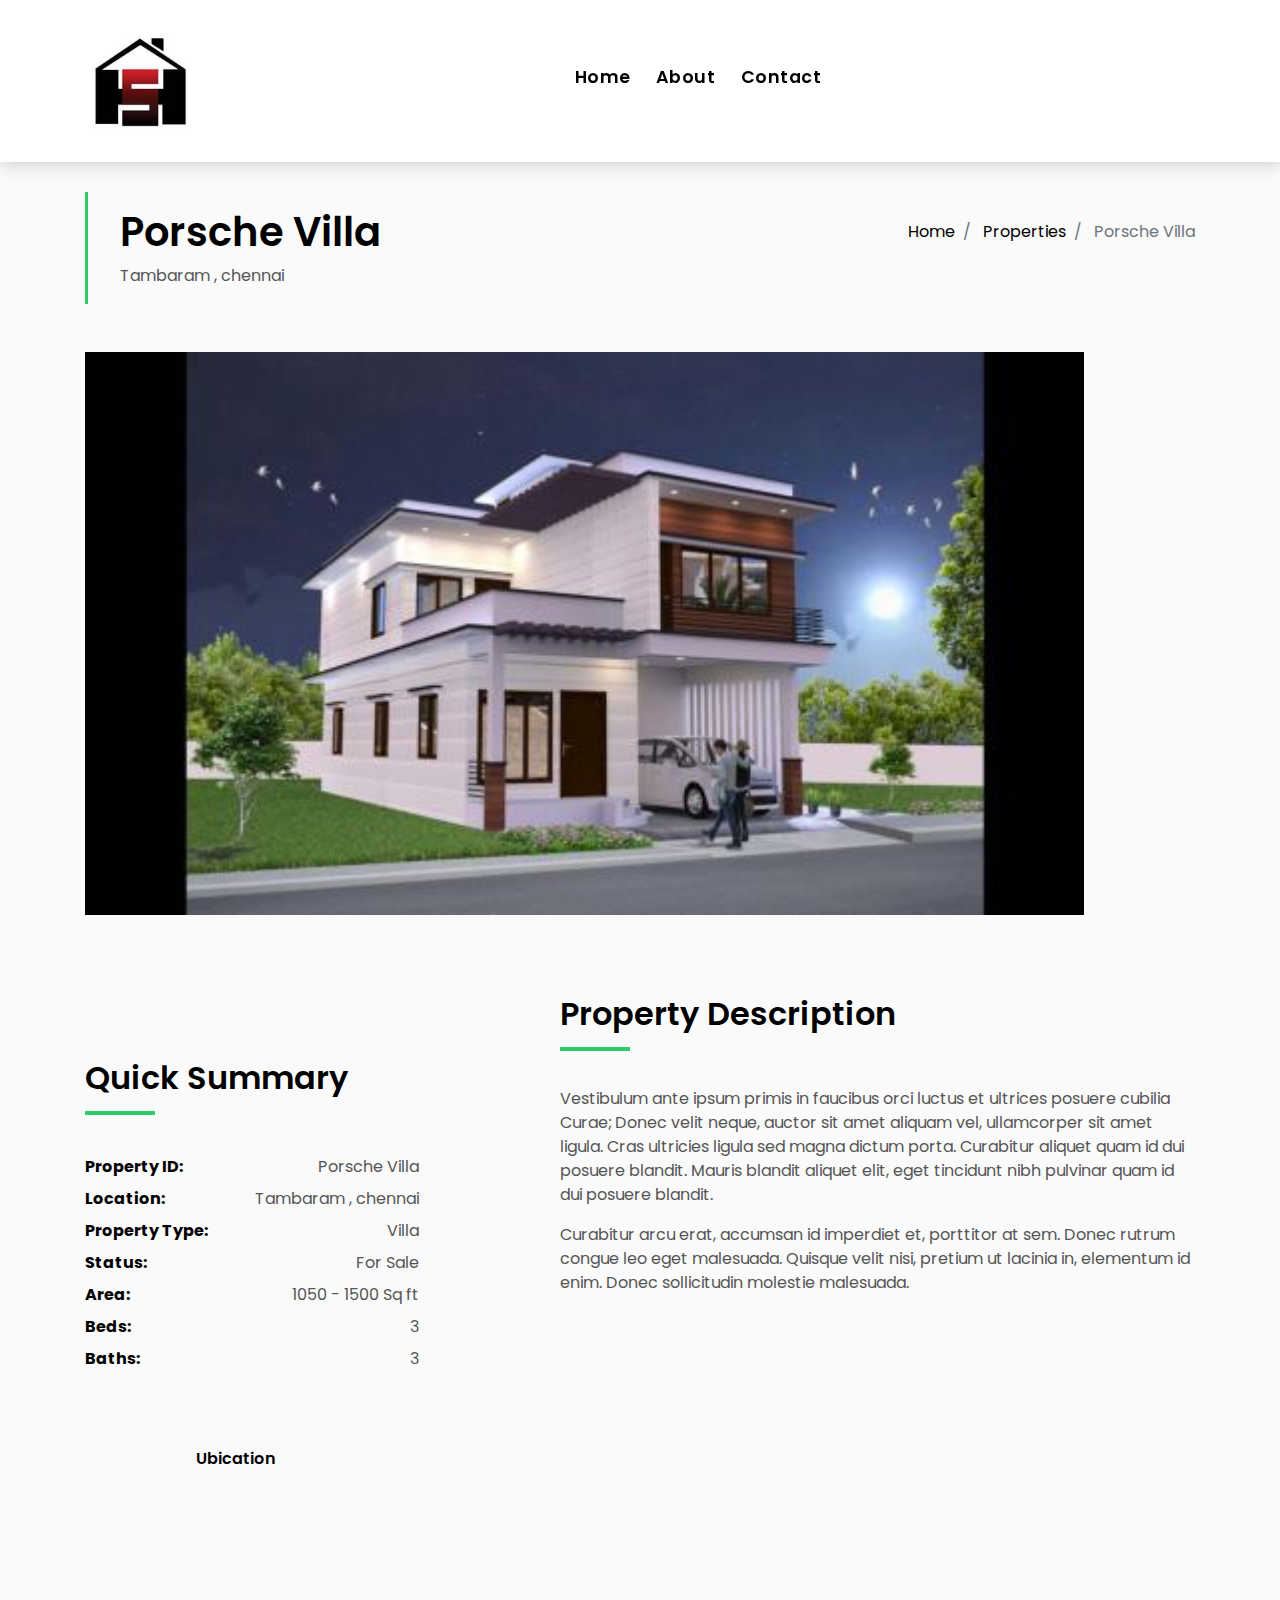
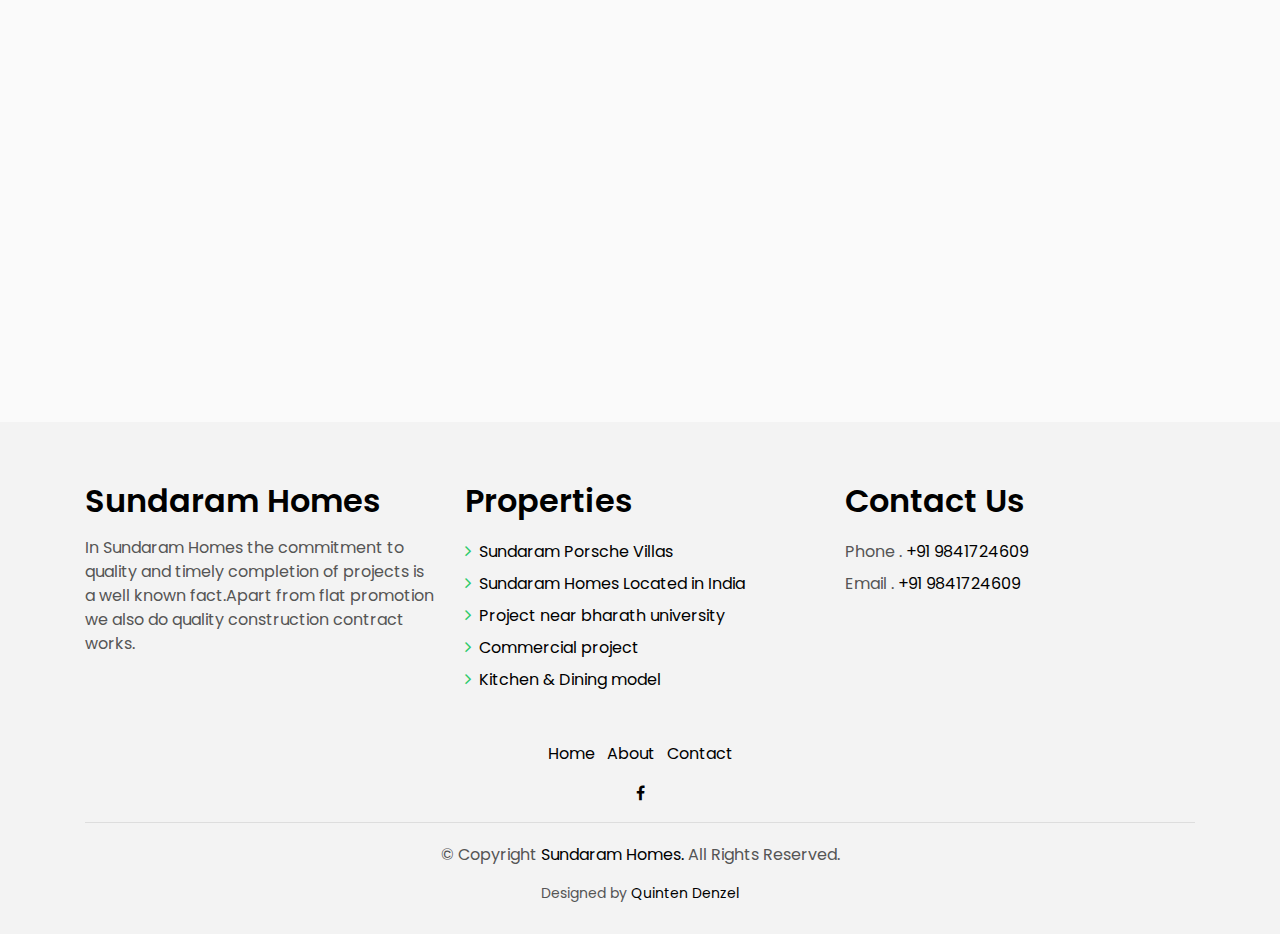
<file: propertyflat.html>
<!DOCTYPE html>
<html lang="en">
<head>
  <meta charset="utf-8">
  <title>Sundaram Homes </title>
  <meta content="width=device-width, initial-scale=1.0" name="viewport">
  <meta content="" name="keywords">
  <meta content="" name="description">

  <!-- Favicons -->
  <link href="img/favicon.png" rel="icon">
  <link href="img/apple-touch-icon.png" rel="apple-touch-icon">

  <!-- Google Fonts -->
  <link href="https://fonts.googleapis.com/css?family=Poppins:300,400,500,600,700" rel="stylesheet">

  <!-- Bootstrap CSS File -->
  <link href="lib/bootstrap/css/bootstrap.min.css" rel="stylesheet">

  <!-- Libraries CSS Files -->
  <link href="lib/font-awesome/css/font-awesome.min.css" rel="stylesheet">
  <link href="lib/animate/animate.min.css" rel="stylesheet">
  <link href="lib/ionicons/css/ionicons.min.css" rel="stylesheet">
  <link href="lib/owlcarousel/assets/owl.carousel.min.css" rel="stylesheet">

  <!-- Main Stylesheet File -->
  <link href="css/style.css" rel="stylesheet">


</head>

<body>

  <div class="click-closed"></div>
  <!--/ Nav Star /-->
  <nav class="navbar navbar-default navbar-trans navbar-expand-lg fixed-top">
    <div class="container">
      <button class="navbar-toggler collapsed" type="button" data-toggle="collapse" data-target="#navbarDefault"
        aria-controls="navbarDefault" aria-expanded="false" aria-label="Toggle navigation">
        <span></span>
        <span></span>
        <span></span>
      </button>
   <img src="img/logo.jpg" alt="Paris" width="111px" height="106px">
      <button type="button" class="btn btn-link nav-search navbar-toggle-box-collapse d-md-none" data-toggle="collapse"
        data-target="#navbarTogglerDemo01" aria-expanded="false">
      </button>
      <div class="navbar-collapse collapse justify-content-center" id="navbarDefault">
        <ul class="navbar-nav">
          <li class="nav-item">
            <a class="nav-link" href="index.html">Home</a>
          </li>
          <li class="nav-item">
            <a class="nav-link" href="about.html">About</a>
          </li>
<li class="nav-item">
            <a class="nav-link" href="contact.html">Contact</a>
          </li>
        </ul>
      </div>
 
    </div>
  </nav>
  <!--/ Nav End /-->

  

  <!--/ Intro Single star /-->
  <section class="intro-single">
    <div class="container">
      <div class="row">
        <div class="col-md-12 col-lg-8">
          <div class="title-single-box">
            <h1 class="title-single">Porsche Villa</h1>
            <span class="color-text-a">Tambaram , chennai</span>
          </div>
        </div>
        <div class="col-md-12 col-lg-4">
          <nav aria-label="breadcrumb" class="breadcrumb-box d-flex justify-content-lg-end">
            <ol class="breadcrumb">
              <li class="breadcrumb-item">
                <a href="index.html">Home</a>
              </li>
              <li class="breadcrumb-item">
                <a href="property-grid.html">Properties</a>
              </li>
              <li class="breadcrumb-item active" aria-current="page">
               Porsche Villa
              </li>
            </ol>
          </nav>
        </div>
      </div>
    </div>
  </section>
  <!--/ Intro Single End /-->

  <!--/ Property Single Star /-->
  <section class="property-single nav-arrow-b">
    <div class="container">
      <div class="row">
        <div class="col-sm-12">
          <div id="property-single-carousel" >
            <div class="carousel-item-b">
              <img src="img/Villa.jpg" alt="" width="90%">
            </div>


          </div>
<div class="row justify-content-between" style="
    margin-top: 80px;
">
            <div class="col-md-5 col-lg-4">
            
              <div class="property-summary">
                <div class="row">
                  <div class="col-sm-12">
                    <div class="title-box-d section-t4">
                      <h3 class="title-d">Quick Summary</h3>
                    </div>
                  </div>
                </div>
                <div class="summary-list">
                  <ul class="list">
                    <li class="d-flex justify-content-between">
                      <strong>Property ID:</strong>
                      <span>Porsche Villa</span>
                    </li>
                    <li class="d-flex justify-content-between">
                      <strong>Location:</strong>
                      <span>Tambaram , chennai</span>
                    </li>
                    <li class="d-flex justify-content-between">
                      <strong>Property Type:</strong>
                      <span>Villa</span>
                    </li>
                    <li class="d-flex justify-content-between">
                      <strong>Status:</strong>
                      <span>For Sale</span>
                    </li>
                    <li class="d-flex justify-content-between">
                      <strong>Area:</strong>
                      <span>1050 - 1500 Sq ft
                      </span>
                    </li>
                    <li class="d-flex justify-content-between">
                      <strong>Beds:</strong>
                      <span>3</span>
                    </li>
                    <li class="d-flex justify-content-between">
                      <strong>Baths:</strong>
                      <span>3</span>
                    </li>
                  </ul>
                </div>
              </div>
            </div>
            <div class="col-md-7 col-lg-7 section-md-t3">
              <div class="row">
                <div class="col-sm-12">
                  <div class="title-box-d">
                    <h3 class="title-d">Property Description</h3>
                  </div>
                </div>
              </div>
              <div class="property-description">
                <p class="description color-text-a">
                  Vestibulum ante ipsum primis in faucibus orci luctus et ultrices posuere cubilia Curae; Donec velit
                  neque, auctor sit amet
                  aliquam vel, ullamcorper sit amet ligula. Cras ultricies ligula sed magna dictum porta.
                  Curabitur aliquet quam id dui posuere blandit. Mauris blandit aliquet elit, eget tincidunt
                  nibh pulvinar quam id dui posuere blandit.
                </p>
                <p class="description color-text-a no-margin">
                  Curabitur arcu erat, accumsan id imperdiet et, porttitor at sem. Donec rutrum congue leo eget
                  malesuada. Quisque velit nisi,
                  pretium ut lacinia in, elementum id enim. Donec sollicitudin molestie malesuada.
                </p>
              </div>
            </div>
          </div>
        </div>
 <div class="col-md-10 offset-md-1">
          <ul class="nav nav-pills-a nav-pills mb-3 section-t3" id="pills-tab" role="tablist">
            <li class="nav-item">
              <a class="nav-link" id="pills-map-tab" data-toggle="pill" href="#pills-map" role="tab" aria-controls="pills-map"
                aria-selected="false">Ubication</a>
            </li>
          </ul>


              <iframe src="https://www.google.com/maps/embed?pb=!1m18!1m12!1m3!1d62220.453046382405!2d80.07793609352294!3d12.92196491735174!2m3!1f0!2f0!3f0!3m2!1i1024!2i768!4f13.1!3m3!1m2!1s0x3a525f14844aad0f%3A0xe16d3a66c4ce38d4!2sTambaram%2C%20Madras%2C%20Tamil%20Nadu%2C%20India!5e0!3m2!1snl!2snl!4v1572644852542!5m2!1snl!2snl"
                width="100%" height="460" frameborder="0" style="border:0" allowfullscreen></iframe>
       
        </div>
       

  </section>
  <!--/ Property Single End /-->

   <!--/ footer Star /-->
  <section class="section-footer">
    <div class="container">
      <div class="row">
        <div class="col-sm-12 col-md-4">
          <div class="widget-a">
            <div class="w-header-a">
              <h3 class="w-title-a text-brand">Sundaram Homes</h3>
            </div>
            <div class="w-body-a">
              <p class="w-text-a color-text-a">
               In Sundaram Homes the commitment to quality and timely completion of projects is a well known fact.Apart from flat promotion we also do quality construction contract works.
              </p>
            </div>

          </div>
        </div>
        <div class="col-sm-12 col-md-4 section-md-t3">
          <div class="widget-a">
            <div class="w-header-a">
              <h3 class="w-title-a text-brand">Properties</h3>
            </div>
            <div class="w-body-a">
              <div class="w-body-a">
                <ul class="list-unstyled">
                  <li class="item-list-a">
                    <i class="fa fa-angle-right"></i> <a href="#"> Sundaram Porsche Villas</a>
                  </li>
                  <li class="item-list-a">
                    <i class="fa fa-angle-right"></i> <a href="#">Sundaram Homes
Located in India </a>
                  </li>
                  <li class="item-list-a">
                    <i class="fa fa-angle-right"></i> <a href="#"> Project near bharath university</a>
                  </li>
                  <li class="item-list-a">
                    <i class="fa fa-angle-right"></i> <a href="#">Commercial project</a>
                  </li>
                  <li class="item-list-a">
                    <i class="fa fa-angle-right"></i> <a href="#">Kitchen & Dining model</a>
                  </li>

                </ul>
              </div>
            </div>
          </div>
        </div>
        <div class="col-sm-12 col-md-4 section-md-t3">
          <div class="widget-a">
            <div class="w-header-a">
              <h3 class="w-title-a text-brand">Contact Us</h3>
            </div>
            <div class="w-body-a">
             
                         <div class="w-footer-a">
              <ul class="list-unstyled">
                <li class="color-a">
                  <span class="color-text-a">Phone .</span> +91 9841724609</li>
                <li class="color-a">
                  <span class="color-text-a">Email .</span> +91 9841724609</li>
              </ul>
            </div>

            </div>
          </div>
        </div>
      </div>
    </div>
  </section>
  <footer>
    <div class="container">
      <div class="row">
        <div class="col-md-12">
          <nav class="nav-footer">
            <ul class="list-inline">
              <li class="list-inline-item">
                <a href="#">Home</a>
              </li>
              <li class="list-inline-item">
                <a href="#">About</a>
              </li>
              <li class="list-inline-item">
                <a href="#">Contact</a>
              </li>
            </ul>
          </nav>
          <div class="socials-a">
            <ul class="list-inline">
              <li class="list-inline-item">
                <a href="https://www.facebook.com/Sundaram-HOMES-521431124626809/">
                  <i class="fa fa-facebook" aria-hidden="true"></i>
                </a>
              </li>
            </ul>
          </div>
          <div class="copyright-footer">
            <p class="copyright color-text-a">
              &copy; Copyright
              <span class="color-a">Sundaram Homes.</span> All Rights Reserved.
            </p>
          </div>
          <div class="credits">

            Designed by <a href="#">Quinten Denzel</a>
          </div>
        </div>
      </div>
    </div>
  </footer>
  <!--/ Footer End /-->

  <a href="#" class="back-to-top"><i class="fa fa-chevron-up"></i></a>
  <div id="preloader"></div>

  <!-- JavaScript Libraries -->
  <script src="lib/jquery/jquery.min.js"></script>
  <script src="lib/jquery/jquery-migrate.min.js"></script>
  <script src="lib/popper/popper.min.js"></script>
  <script src="lib/bootstrap/js/bootstrap.min.js"></script>
  <script src="lib/easing/easing.min.js"></script>
  <script src="lib/owlcarousel/owl.carousel.min.js"></script>
  <script src="lib/scrollreveal/scrollreveal.min.js"></script>
  <!-- Contact Form JavaScript File -->
  <script src="contactform/contactform.js"></script>

  <!-- Template Main Javascript File -->
  <script src="js/main.js"></script>

</body>
</html>
</file>
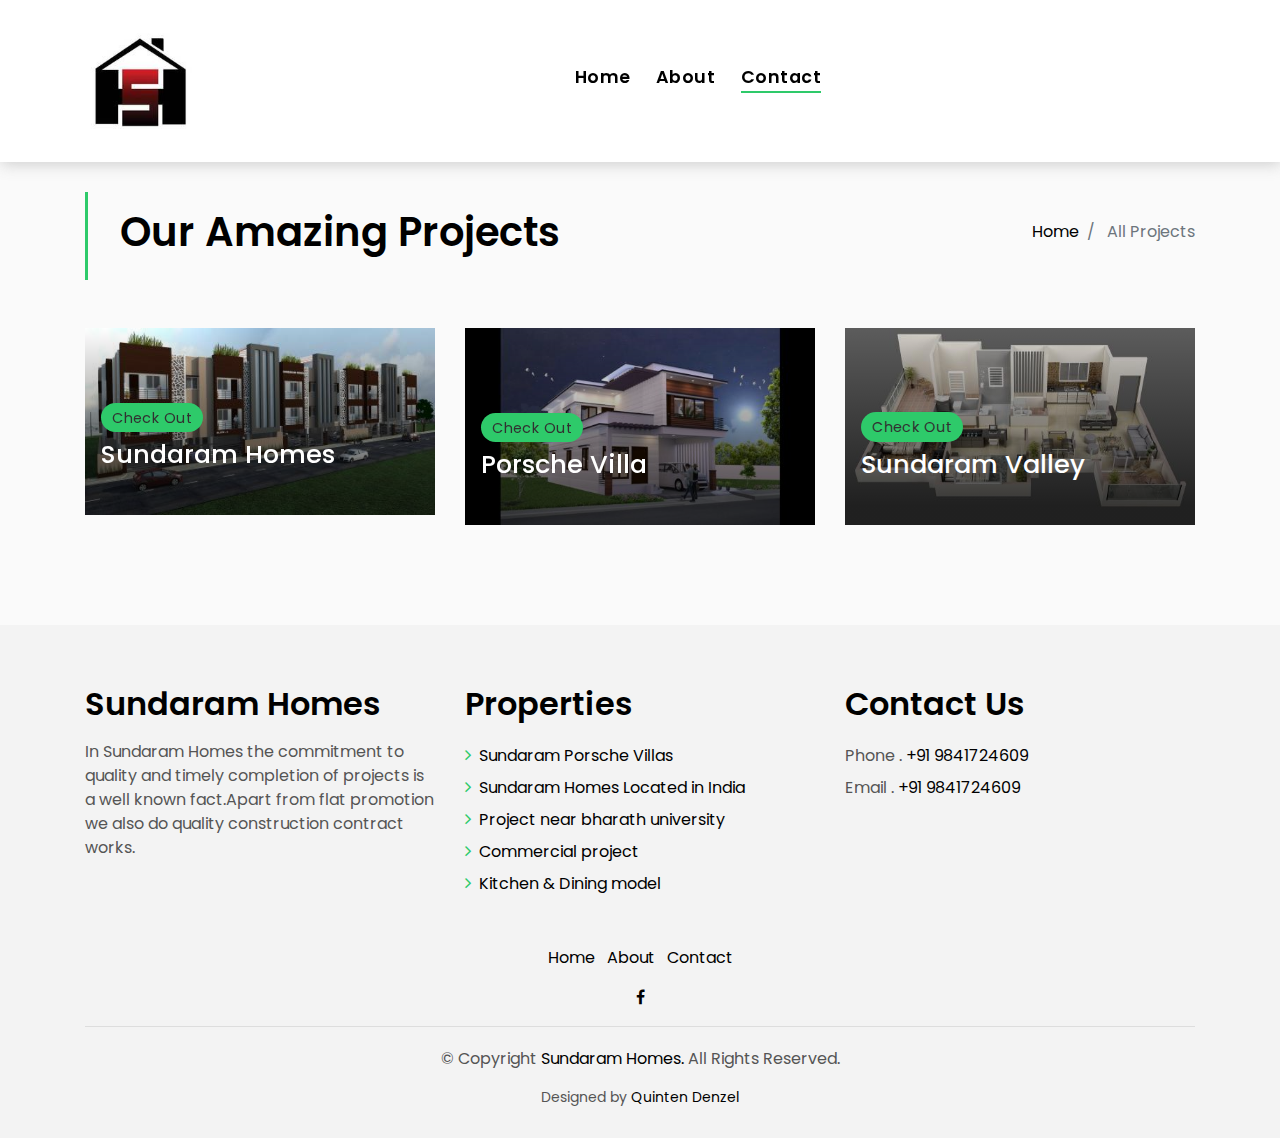
<file: propertys.html>
<!DOCTYPE html>
<html lang="en">
<head>
  <meta charset="utf-8">
  <title>EstateAgency Bootstrap Template</title>
  <meta content="width=device-width, initial-scale=1.0" name="viewport">
  <meta content="" name="keywords">
  <meta content="" name="description">

  <!-- Favicons -->
  <link href="img/favicon.png" rel="icon">
  <link href="img/apple-touch-icon.png" rel="apple-touch-icon">

  <!-- Google Fonts -->
  <link href="https://fonts.googleapis.com/css?family=Poppins:300,400,500,600,700" rel="stylesheet">

  <!-- Bootstrap CSS File -->
  <link href="lib/bootstrap/css/bootstrap.min.css" rel="stylesheet">

  <!-- Libraries CSS Files -->
  <link href="lib/font-awesome/css/font-awesome.min.css" rel="stylesheet">
  <link href="lib/animate/animate.min.css" rel="stylesheet">
  <link href="lib/ionicons/css/ionicons.min.css" rel="stylesheet">
  <link href="lib/owlcarousel/assets/owl.carousel.min.css" rel="stylesheet">

  <!-- Main Stylesheet File -->
  <link href="css/style.css" rel="stylesheet">


</head>

<body>

  <div class="click-closed"></div>


  <!--/ Nav Star /-->
  <nav class="navbar navbar-default navbar-trans navbar-expand-lg fixed-top">
    <div class="container">
      <button class="navbar-toggler collapsed" type="button" data-toggle="collapse" data-target="#navbarDefault"
        aria-controls="navbarDefault" aria-expanded="false" aria-label="Toggle navigation">
        <span></span>
        <span></span>
        <span></span>
      </button>
   <img src="img/logo.jpg" alt="Paris" width="111px" height="106px">
      <button type="button" class="btn btn-link nav-search navbar-toggle-box-collapse d-md-none" data-toggle="collapse"
        data-target="#navbarTogglerDemo01" aria-expanded="false">
      </button>
      <div class="navbar-collapse collapse justify-content-center" id="navbarDefault">
        <ul class="navbar-nav">
          <li class="nav-item">
            <a class="nav-link" href="index.html">Home</a>
          </li>
          <li class="nav-item">
            <a class="nav-link" href="about.html">About</a>
          </li>
<li class="nav-item">
            <a class="nav-link active" href="contact.html">Contact</a>
          </li>
        </ul>
      </div>
 
    </div>
  </nav>
  <!--/ Nav End /-->

  <!--/ Intro Single star /-->
  <section class="intro-single">
    <div class="container">
      <div class="row">
        <div class="col-md-12 col-lg-8">
          <div class="title-single-box">
            <h1 class="title-single">Our Amazing Projects</h1>
          </div>
        </div>
        <div class="col-md-12 col-lg-4">
          <nav aria-label="breadcrumb" class="breadcrumb-box d-flex justify-content-lg-end">
            <ol class="breadcrumb">
              <li class="breadcrumb-item">
                <a href="index.html">Home</a>
              </li>
              <li class="breadcrumb-item active" aria-current="page">
                All Projects
              </li>
            </ol>
          </nav>
        </div>
      </div>
    </div>
  </section>
  <!--/ Intro Single End /-->

  <!--/ News Grid Star /-->
  <section class="news-grid grid">
    <div class="container">
      <div class="row">
        <div class="col-md-4">
          <div class="card-box-b card-shadow news-box">
            <div href="property.html" class="img-box-b">
              <img href="property.html" src="img/projectindia.jpg" alt="" class="img-b img-fluid">
            </div>
            <div class="card-overlay">
              <div class="card-header-b">
                <div class="card-category-b">
                  <a href="property.html" class="category-b">Check Out</a>
                </div>
                <div class="card-title-b">
                  <h2 class="title-2">
                    <a href="property.html"> Sundaram Homes
                    </a>
                  </h2>
                </div>
                <div class="card-date">
                </div>
              </div>
            </div>
          </div>
        </div>
        <div href="property.html" class="col-md-4">
          <div class="card-box-b card-shadow news-box">
            <div class="img-box-b">
              <img src="img/Villa.jpg" alt="" class="img-b img-fluid">
            </div>
            <div class="card-overlay">
              <div class="card-header-b">
                <div class="card-category-b">
                  <a href="propertyflat.html" class="category-b">Check Out</a>
                </div>
                <div class="card-title-b">
                  <h2 class="title-2">
                    <a href="propertyflat.html">Porsche Villa</a>
                  </h2>
                </div>
                <div class="card-date">
                 
                </div>
              </div>
            </div>
          </div>
        </div>
        <div class="col-md-4">
          <div class="card-box-b card-shadow news-box">
            <div class="img-box-b">
              <img src="img/flat.jpg" alt="" class="img-b img-fluid">
            </div>
            <div class="card-overlay">
              <div class="card-header-b">
                <div class="card-category-b">
                  <a href="propertyvilla.html" class="category-b">Check Out</a>
                </div>
                <div class="card-title-b">
                  <h2 class="title-2">
                    <a href="propertyvilla.html">
                    Sundaram Valley</a>
                  </h2>
                </div>
                <div class="card-date">
             
                </div>
              </div>
            </div>
          </div>
        </div>
       
  </section>
  <!--/ News Grid End /-->

  <!--/ footer Star /-->
  <section class="section-footer">
    <div class="container">
      <div class="row">
        <div class="col-sm-12 col-md-4">
          <div class="widget-a">
            <div class="w-header-a">
              <h3 class="w-title-a text-brand">Sundaram Homes</h3>
            </div>
            <div class="w-body-a">
              <p class="w-text-a color-text-a">
               In Sundaram Homes the commitment to quality and timely completion of projects is a well known fact.Apart from flat promotion we also do quality construction contract works.
              </p>
            </div>

          </div>
        </div>
        <div class="col-sm-12 col-md-4 section-md-t3">
          <div class="widget-a">
            <div class="w-header-a">
              <h3 class="w-title-a text-brand">Properties</h3>
            </div>
            <div class="w-body-a">
              <div class="w-body-a">
                <ul class="list-unstyled">
                  <li class="item-list-a">
                    <i class="fa fa-angle-right"></i> <a href="#"> Sundaram Porsche Villas</a>
                  </li>
                  <li class="item-list-a">
                    <i class="fa fa-angle-right"></i> <a href="#">Sundaram Homes
Located in India </a>
                  </li>
                  <li class="item-list-a">
                    <i class="fa fa-angle-right"></i> <a href="#"> Project near bharath university</a>
                  </li>
                  <li class="item-list-a">
                    <i class="fa fa-angle-right"></i> <a href="#">Commercial project</a>
                  </li>
                  <li class="item-list-a">
                    <i class="fa fa-angle-right"></i> <a href="#">Kitchen & Dining model</a>
                  </li>

                </ul>
              </div>
            </div>
          </div>
        </div>
        <div class="col-sm-12 col-md-4 section-md-t3">
          <div class="widget-a">
            <div class="w-header-a">
              <h3 class="w-title-a text-brand">Contact Us</h3>
            </div>
            <div class="w-body-a">
             
                         <div class="w-footer-a">
              <ul class="list-unstyled">
                <li class="color-a">
                  <span class="color-text-a">Phone .</span> +91 9841724609</li>
                <li class="color-a">
                  <span class="color-text-a">Email .</span> +91 9841724609</li>
              </ul>
            </div>

            </div>
          </div>
        </div>
      </div>
    </div>
  </section>
  <footer>
    <div class="container">
      <div class="row">
        <div class="col-md-12">
          <nav class="nav-footer">
            <ul class="list-inline">
              <li class="list-inline-item">
                <a href="#">Home</a>
              </li>
              <li class="list-inline-item">
                <a href="#">About</a>
              </li>
              <li class="list-inline-item">
                <a href="#">Contact</a>
              </li>
            </ul>
          </nav>
          <div class="socials-a">
            <ul class="list-inline">
              <li class="list-inline-item">
                <a href="https://www.facebook.com/Sundaram-HOMES-521431124626809/">
                  <i class="fa fa-facebook" aria-hidden="true"></i>
                </a>
              </li>
            </ul>
          </div>
          <div class="copyright-footer">
            <p class="copyright color-text-a">
              &copy; Copyright
              <span class="color-a">Sundaram Homes.</span> All Rights Reserved.
            </p>
          </div>
          <div class="credits">

            Designed by <a href="#">Quinten Denzel</a>
          </div>
        </div>
      </div>
    </div>
  </footer>
  <!--/ Footer End /-->

  <a href="#" class="back-to-top"><i class="fa fa-chevron-up"></i></a>
  <div id="preloader"></div>

  <!-- JavaScript Libraries -->
  <script src="lib/jquery/jquery.min.js"></script>
  <script src="lib/jquery/jquery-migrate.min.js"></script>
  <script src="lib/popper/popper.min.js"></script>
  <script src="lib/bootstrap/js/bootstrap.min.js"></script>
  <script src="lib/easing/easing.min.js"></script>
  <script src="lib/owlcarousel/owl.carousel.min.js"></script>
  <script src="lib/scrollreveal/scrollreveal.min.js"></script>
  <!-- Contact Form JavaScript File -->
  <script src="contactform/contactform.js"></script>

  <!-- Template Main Javascript File -->
  <script src="js/main.js"></script>

</body>
</html>
</file>
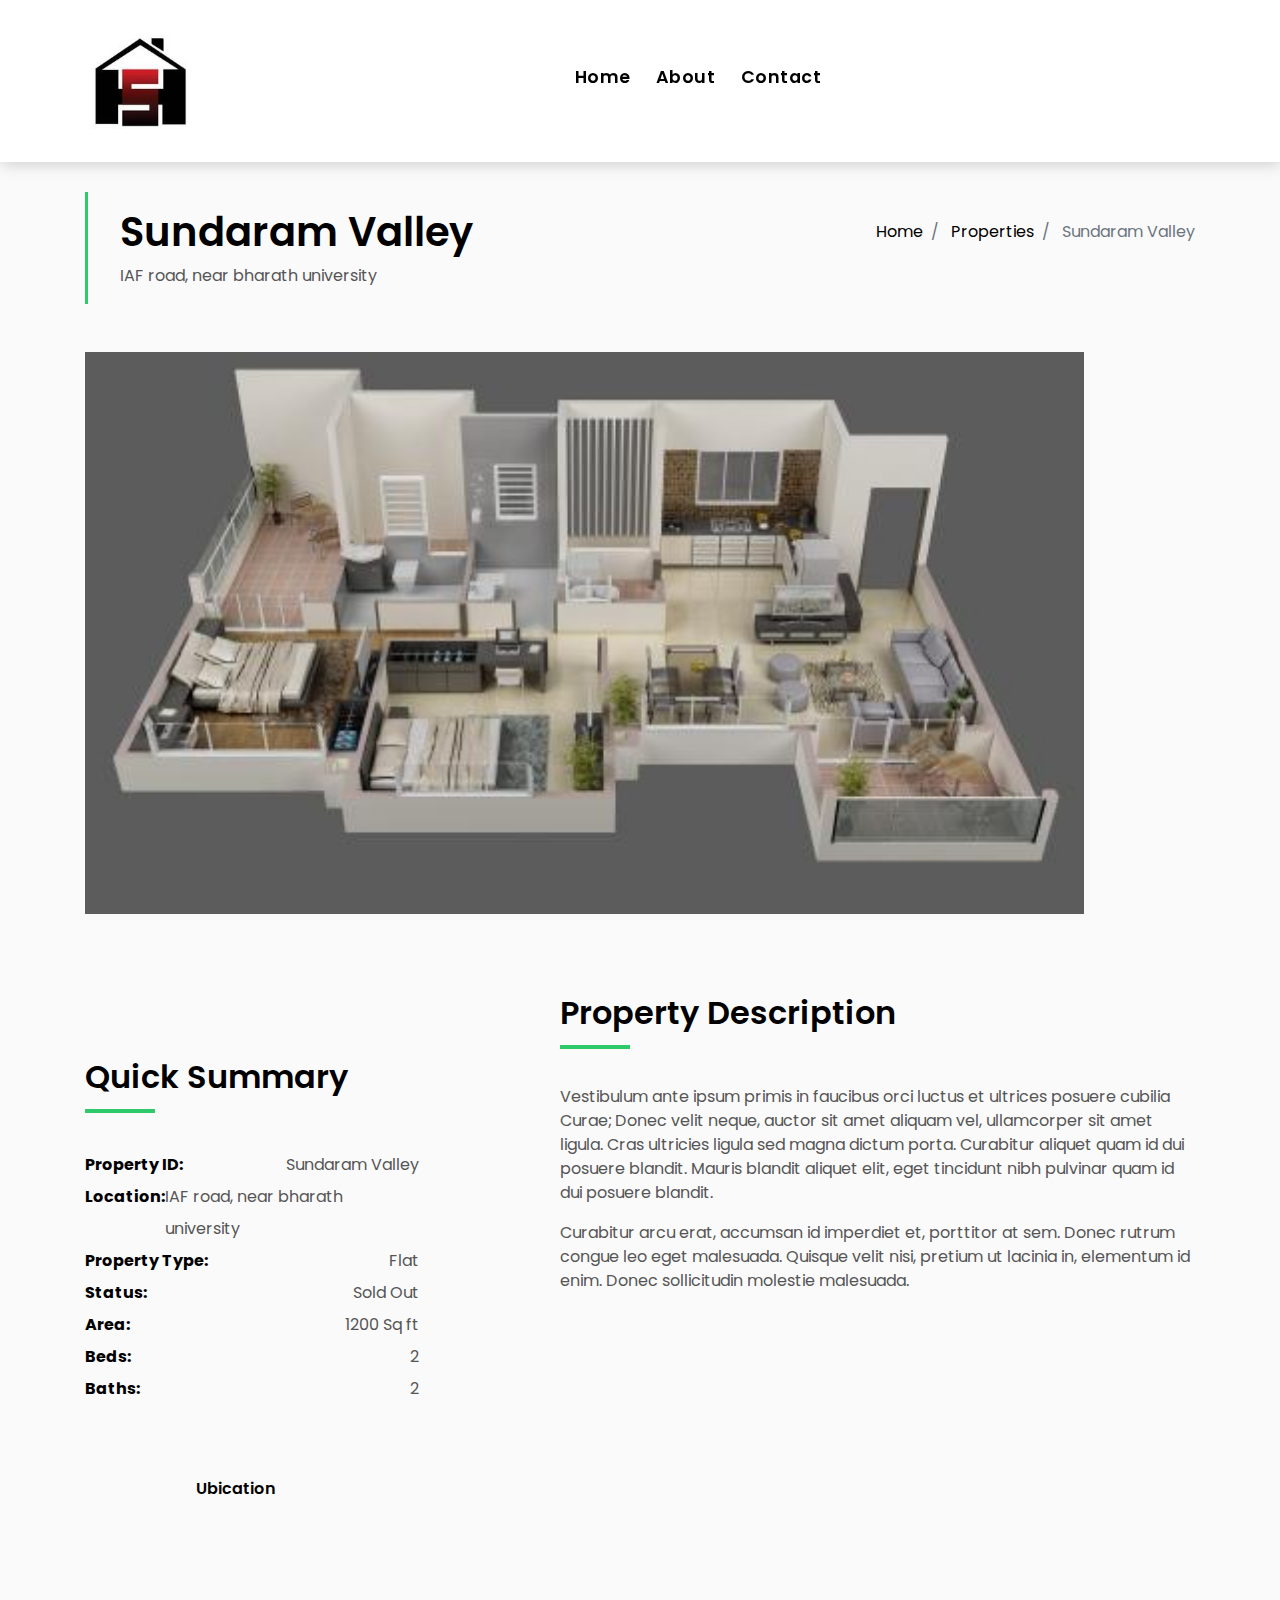
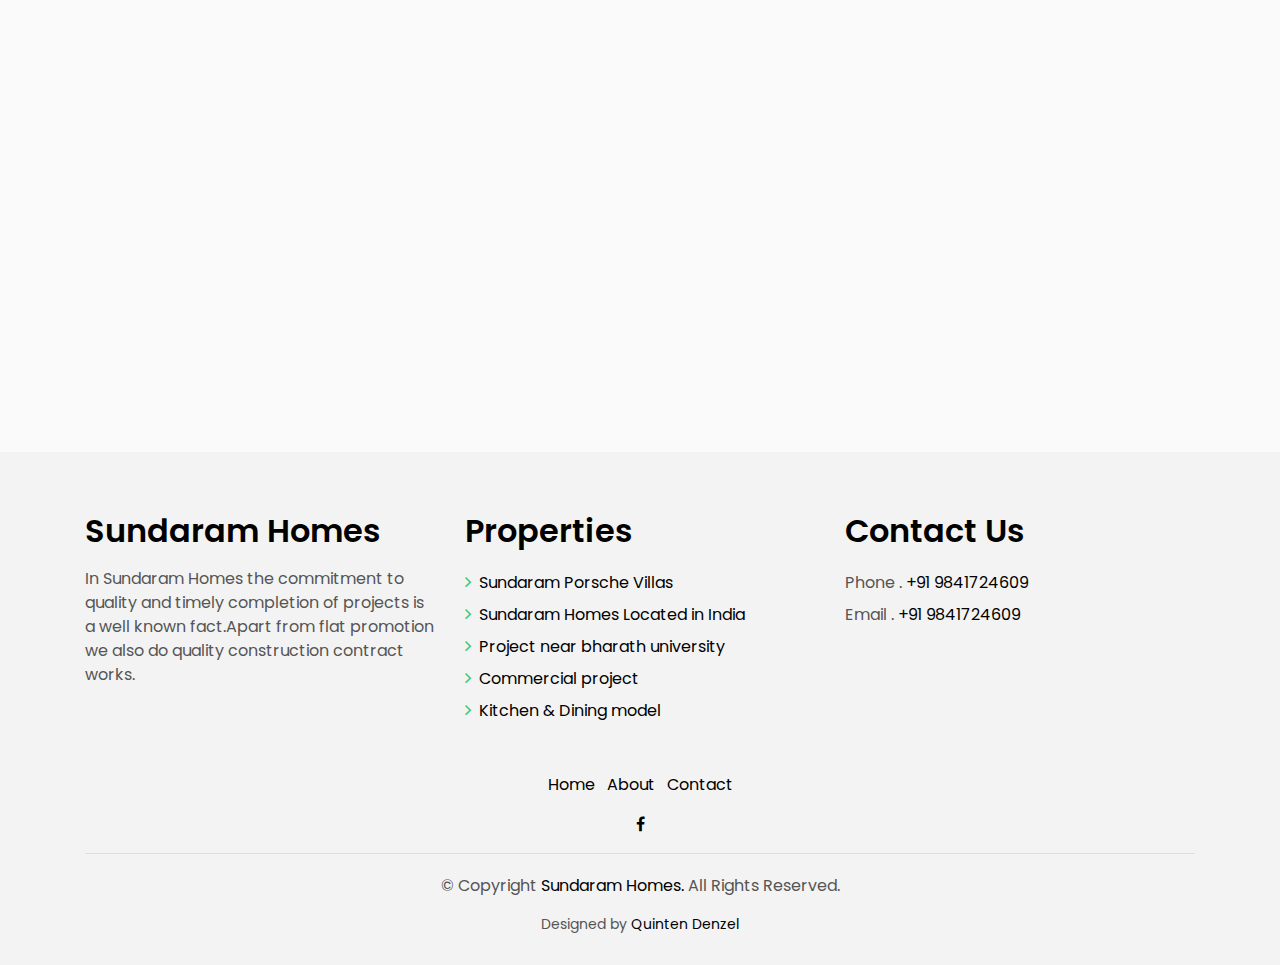
<file: propertyvilla.html>
<!DOCTYPE html>
<html lang="en">
<head>
  <meta charset="utf-8">
  <title>Sundaram Homes </title>
  <meta content="width=device-width, initial-scale=1.0" name="viewport">
  <meta content="" name="keywords">
  <meta content="" name="description">

  <!-- Favicons -->
  <link href="img/favicon.png" rel="icon">
  <link href="img/apple-touch-icon.png" rel="apple-touch-icon">

  <!-- Google Fonts -->
  <link href="https://fonts.googleapis.com/css?family=Poppins:300,400,500,600,700" rel="stylesheet">

  <!-- Bootstrap CSS File -->
  <link href="lib/bootstrap/css/bootstrap.min.css" rel="stylesheet">

  <!-- Libraries CSS Files -->
  <link href="lib/font-awesome/css/font-awesome.min.css" rel="stylesheet">
  <link href="lib/animate/animate.min.css" rel="stylesheet">
  <link href="lib/ionicons/css/ionicons.min.css" rel="stylesheet">
  <link href="lib/owlcarousel/assets/owl.carousel.min.css" rel="stylesheet">

  <!-- Main Stylesheet File -->
  <link href="css/style.css" rel="stylesheet">


</head>

<body>

  <div class="click-closed"></div>
  <!--/ Nav Star /-->
  <nav class="navbar navbar-default navbar-trans navbar-expand-lg fixed-top">
    <div class="container">
      <button class="navbar-toggler collapsed" type="button" data-toggle="collapse" data-target="#navbarDefault"
        aria-controls="navbarDefault" aria-expanded="false" aria-label="Toggle navigation">
        <span></span>
        <span></span>
        <span></span>
      </button>
   <img src="img/logo.jpg" alt="Paris" width="111px" height="106px">
      <button type="button" class="btn btn-link nav-search navbar-toggle-box-collapse d-md-none" data-toggle="collapse"
        data-target="#navbarTogglerDemo01" aria-expanded="false">
      </button>
      <div class="navbar-collapse collapse justify-content-center" id="navbarDefault">
        <ul class="navbar-nav">
          <li class="nav-item">
            <a class="nav-link" href="index.html">Home</a>
          </li>
          <li class="nav-item">
            <a class="nav-link" href="about.html">About</a>
          </li>
<li class="nav-item">
            <a class="nav-link" href="contact.html">Contact</a>
          </li>
        </ul>
      </div>
 
    </div>
  </nav>
  <!--/ Nav End /-->

  

  <!--/ Intro Single star /-->
  <section class="intro-single">
    <div class="container">
      <div class="row">
        <div class="col-md-12 col-lg-8">
          <div class="title-single-box">
            <h1 class="title-single">Sundaram Valley</h1>
            <span class="color-text-a">IAF road, near bharath university</span>
          </div>
        </div>
        <div class="col-md-12 col-lg-4">
          <nav aria-label="breadcrumb" class="breadcrumb-box d-flex justify-content-lg-end">
            <ol class="breadcrumb">
              <li class="breadcrumb-item">
                <a href="index.html">Home</a>
              </li>
              <li class="breadcrumb-item">
                <a href="property-grid.html">Properties</a>
              </li>
              <li class="breadcrumb-item active" aria-current="page">
               Sundaram Valley
              </li>
            </ol>
          </nav>
        </div>
      </div>
    </div>
  </section>
  <!--/ Intro Single End /-->

  <!--/ Property Single Star /-->
  <section class="property-single nav-arrow-b">
    <div class="container">
      <div class="row">
        <div class="col-sm-12">
          <div id="property-single-carousel" >
            <div class="carousel-item-b">
              <img src="img/flat.jpg" alt="" width="90%">
            </div>


          </div>
<div class="row justify-content-between" style="
    margin-top: 80px;
">
            <div class="col-md-5 col-lg-4">
            
              <div class="property-summary">
                <div class="row">
                  <div class="col-sm-12">
                    <div class="title-box-d section-t4">
                      <h3 class="title-d">Quick Summary</h3>
                    </div>
                  </div>
                </div>
                <div class="summary-list">
                  <ul class="list">
                    <li class="d-flex justify-content-between">
                      <strong>Property ID:</strong>
                      <span>Sundaram Valley</span>
                    </li>
                    <li class="d-flex justify-content-between">
                      <strong>Location:</strong>
                      <span>IAF road, near bharath university</span>
                    </li>
                    <li class="d-flex justify-content-between">
                      <strong>Property Type:</strong>
                      <span>Flat</span>
                    </li>
                    <li class="d-flex justify-content-between">
                      <strong>Status:</strong>
                      <span>Sold Out</span>
                    </li>
                    <li class="d-flex justify-content-between">
                      <strong>Area:</strong>
                      <span>1200 Sq ft
                      </span>
                    </li>
                    <li class="d-flex justify-content-between">
                      <strong>Beds:</strong>
                      <span>2</span>
                    </li>
                    <li class="d-flex justify-content-between">
                      <strong>Baths:</strong>
                      <span>2</span>
                    </li>
                  </ul>
                </div>
              </div>
            </div>
            <div class="col-md-7 col-lg-7 section-md-t3">
              <div class="row">
                <div class="col-sm-12">
                  <div class="title-box-d">
                    <h3 class="title-d">Property Description</h3>
                  </div>
                </div>
              </div>
              <div class="property-description">
                <p class="description color-text-a">
                  Vestibulum ante ipsum primis in faucibus orci luctus et ultrices posuere cubilia Curae; Donec velit
                  neque, auctor sit amet
                  aliquam vel, ullamcorper sit amet ligula. Cras ultricies ligula sed magna dictum porta.
                  Curabitur aliquet quam id dui posuere blandit. Mauris blandit aliquet elit, eget tincidunt
                  nibh pulvinar quam id dui posuere blandit.
                </p>
                <p class="description color-text-a no-margin">
                  Curabitur arcu erat, accumsan id imperdiet et, porttitor at sem. Donec rutrum congue leo eget
                  malesuada. Quisque velit nisi,
                  pretium ut lacinia in, elementum id enim. Donec sollicitudin molestie malesuada.
                </p>
              </div>
            </div>
          </div>
        </div>
 <div class="col-md-10 offset-md-1">
          <ul class="nav nav-pills-a nav-pills mb-3 section-t3" id="pills-tab" role="tablist">
            <li class="nav-item">
              <a class="nav-link" id="pills-map-tab" data-toggle="pill" href="#pills-map" role="tab" aria-controls="pills-map"
                aria-selected="false">Ubication</a>
            </li>
          </ul>


              <iframe src="https://www.google.com/maps/embed?pb=!1m18!1m12!1m3!1d3888.9993177466777!2d80.13983991457725!3d12.907765090897787!2m3!1f0!2f0!3f0!3m2!1i1024!2i768!4f13.1!3m3!1m2!1s0x3a525f27f279193b%3A0xeff41b9ffdb92590!2sBharath%20Institute%20of%20Higher%20Education%20and%20Research!5e0!3m2!1snl!2snl!4v1572645177237!5m2!1snl!2snl"
                width="100%" height="460" frameborder="0" style="border:0" allowfullscreen></iframe>
       
        </div>
       




  </section>
  <!--/ Property Single End /-->

   <!--/ footer Star /-->
  <section class="section-footer">
    <div class="container">
      <div class="row">
        <div class="col-sm-12 col-md-4">
          <div class="widget-a">
            <div class="w-header-a">
              <h3 class="w-title-a text-brand">Sundaram Homes</h3>
            </div>
            <div class="w-body-a">
              <p class="w-text-a color-text-a">
               In Sundaram Homes the commitment to quality and timely completion of projects is a well known fact.Apart from flat promotion we also do quality construction contract works.
              </p>
            </div>

          </div>
        </div>
        <div class="col-sm-12 col-md-4 section-md-t3">
          <div class="widget-a">
            <div class="w-header-a">
              <h3 class="w-title-a text-brand">Properties</h3>
            </div>
            <div class="w-body-a">
              <div class="w-body-a">
                <ul class="list-unstyled">
                  <li class="item-list-a">
                    <i class="fa fa-angle-right"></i> <a href="#"> Sundaram Porsche Villas</a>
                  </li>
                  <li class="item-list-a">
                    <i class="fa fa-angle-right"></i> <a href="#">Sundaram Homes
Located in India </a>
                  </li>
                  <li class="item-list-a">
                    <i class="fa fa-angle-right"></i> <a href="#"> Project near bharath university</a>
                  </li>
                  <li class="item-list-a">
                    <i class="fa fa-angle-right"></i> <a href="#">Commercial project</a>
                  </li>
                  <li class="item-list-a">
                    <i class="fa fa-angle-right"></i> <a href="#">Kitchen & Dining model</a>
                  </li>

                </ul>
              </div>
            </div>
          </div>
        </div>
        <div class="col-sm-12 col-md-4 section-md-t3">
          <div class="widget-a">
            <div class="w-header-a">
              <h3 class="w-title-a text-brand">Contact Us</h3>
            </div>
            <div class="w-body-a">
             
                         <div class="w-footer-a">
              <ul class="list-unstyled">
                <li class="color-a">
                  <span class="color-text-a">Phone .</span> +91 9841724609</li>
                <li class="color-a">
                  <span class="color-text-a">Email .</span> +91 9841724609</li>
              </ul>
            </div>

            </div>
          </div>
        </div>
      </div>
    </div>
  </section>
  <footer>
    <div class="container">
      <div class="row">
        <div class="col-md-12">
          <nav class="nav-footer">
            <ul class="list-inline">
              <li class="list-inline-item">
                <a href="#">Home</a>
              </li>
              <li class="list-inline-item">
                <a href="#">About</a>
              </li>
              <li class="list-inline-item">
                <a href="#">Contact</a>
              </li>
            </ul>
          </nav>
          <div class="socials-a">
            <ul class="list-inline">
              <li class="list-inline-item">
                <a href="https://www.facebook.com/Sundaram-HOMES-521431124626809/">
                  <i class="fa fa-facebook" aria-hidden="true"></i>
                </a>
              </li>
            </ul>
          </div>
          <div class="copyright-footer">
            <p class="copyright color-text-a">
              &copy; Copyright
              <span class="color-a">Sundaram Homes.</span> All Rights Reserved.
            </p>
          </div>
          <div class="credits">

            Designed by <a href="#">Quinten Denzel</a>
          </div>
        </div>
      </div>
    </div>
  </footer>
  <!--/ Footer End /-->

  <a href="#" class="back-to-top"><i class="fa fa-chevron-up"></i></a>
  <div id="preloader"></div>

  <!-- JavaScript Libraries -->
  <script src="lib/jquery/jquery.min.js"></script>
  <script src="lib/jquery/jquery-migrate.min.js"></script>
  <script src="lib/popper/popper.min.js"></script>
  <script src="lib/bootstrap/js/bootstrap.min.js"></script>
  <script src="lib/easing/easing.min.js"></script>
  <script src="lib/owlcarousel/owl.carousel.min.js"></script>
  <script src="lib/scrollreveal/scrollreveal.min.js"></script>
  <!-- Contact Form JavaScript File -->
  <script src="contactform/contactform.js"></script>

  <!-- Template Main Javascript File -->
  <script src="js/main.js"></script>

</body>
</html>
</file>
<file: css/style.css>
/*
  Theme Name: EstateAgency
  Theme URL: https://bootstrapmade.com/real-estate-agency-bootstrap-template/
  Author: BootstrapMade.com
  License: https://bootstrapmade.com/license/
*/

/*======================================
//--//-->   STYLES GENERALES
======================================*/

body {
  font-family: 'Poppins', sans-serif;
  color: #555555;
}

h1,
h2,
h3,
h4,
h5,
h6 {
  color: #000000;
}

a {
  color: #000000;
  transition: all .5s ease;
}

a:hover {
  color: #2eca6a;
  text-decoration: none;
}

.link-two {
  color: #000000;
  transition: all .5s ease;
}

.link-two:hover {
  text-decoration: underline;
  color: #000000;
}

.link-one {
  color: #000000;
  transition: all .5s ease;
}

.link-one:hover {
  color: #000000;
  text-decoration: none;
}

.link-icon {
  color: #000000;
  font-weight: 500;
}

.link-icon span {
  font-size: 14px;
  padding-left: 4px;
  vertical-align: middle;
}

.link-a {
  color: #ffffff;
  text-decoration: none;
}

.link-a:hover {
  color: #ffffff;
  text-decoration: none;
}

.link-a span {
  font-size: 18px;
  vertical-align: middle;
  margin-left: 5px;
}

.text-brand {
  color: #000000;
  font-size: 2rem;
  font-weight: 600;
}

.color-a {
  color: #000000;
}

.color-b {
  color: #2eca6a;
}

.color-d {
  color: #adadad;
}

.color-text-a {
  color: #555555;
}

.no-margin {
  margin: 0;
}

/*------/ Nav Pills  /------*/

.nav-pills-a.nav-pills .nav-link {
  color: #000000;
  position: relative;
  font-weight: 600;
}

.nav-pills-a.nav-pills .nav-link.active {
  background-color: transparent;
}

.nav-pills-a.nav-pills .nav-link.active:after {
  content: '';
  position: absolute;
  left: 0;
  bottom: -1px;
  width: 100%;
  height: 2px;
  background-color: #2eca6a;
  z-index: 2;
}

/*------/ Bg Image /------*/

.bg-image {
  background-repeat: no-repeat;
  background-attachment: fixed;
  background-size: cover;
  background-position: center center;
}

/*------/ List a /------*/

.list-a {
  display: inline-block;
  line-height: 2;
  padding: 0;
  list-style: none;
}

.list-a li {
  position: relative;
  width: 50%;
  float: left;
  padding-left: 25px;
  padding-right: 5px;
}

.list-a li:before {
  content: '';
  width: 10px;
  height: 2px;
  position: absolute;
  background-color: #313131;
  top: 15px;
  left: 0;
}

/*------/ Pagination-a /------*/

.pagination-a .pagination .page-link {
  margin: 0 .2rem;
  border-color: transparent;
  padding: .5rem .8rem;
  color: #000000;
}

.pagination-a .pagination .page-link:hover,
.pagination-a .pagination .page-link:active,
.pagination-a .pagination .page-link:focus {
  background-color: #2eca6a;
}

.pagination-a .pagination .page-link span {
  font-size: 1.2rem;
}

.pagination-a .pagination .next .page-link {
  padding: .4rem .9rem;
}

.pagination-a .pagination .page-item:last-child .page-link {
  border-top-right-radius: 0;
  border-bottom-right-radius: 0;
}

.pagination-a .pagination .page-item:first-child .page-link {
  border-top-left-radius: 0;
  border-bottom-left-radius: 0;
}

.pagination-a .pagination .page-item.disabled .page-link {
  padding: .4rem .9rem;
  color: #555555;
}

.pagination-a .pagination .page-item.active .page-link {
  background-color: #2eca6a;
}

.a {
  color: #2eca6a;
  font-size: 1.3rem;
}

/*------/ Icon Box /------*/

.icon-box .icon-box-icon {
  display: table-cell;
  vertical-align: top;
  font-size: 36px;
  color: #000000;
  width: 50px;
  padding-top: 8px;
}

.icon-box .icon-box-content {
  padding-top: 18px;
}

/*------/ Space Padding /------*/

.section-t8 {
  padding-top: 8rem;
}

.section-t4 {
  padding-top: 4rem;
}

.section-t3 {
  padding-top: 3rem;
}

.section-b2 {
  padding-bottom: 2rem;
}

.section-tb85 {
  padding: 8rem 0 5rem 0;
}

/*------/ Title /------*/

.title-wrap {
  padding-bottom: 4rem;
}

.title-a {
  font-size: 2.6rem;
  font-weight: 600;
}

.title-link {
  font-size: 1.2rem;
  font-weight: 300;
  padding-top: 1.2rem;
}

.title-link a {
  color: #313131;
}

.title-link span {
  font-size: 20px;
  padding-left: 4px;
  vertical-align: middle;
}

.title-box-d {
  padding-bottom: 1.8rem;
  margin-bottom: 1rem;
  position: relative;
}

.title-box-d .title-d {
  font-weight: 600;
  font-size: 2rem;
}

.title-box-d .title-d:after {
  content: '';
  position: absolute;
  width: 70px;
  height: 4px;
  background-color: #2eca6a;
  bottom: 20px;
  left: 0;
}

/*------/ Display Table & Table Cell /------*/

.display-table {
  width: 100%;
  height: 100%;
  display: table;
}

.table-cell {
  display: table-cell;
  vertical-align: middle;
}

/*------/ Ul Resect /------*/

.ul-resect ul,
.list-a ul,
.box-comments ul {
  list-style: none;
  padding-left: 0;
  margin-bottom: 0;
}

/*------/ Overlay /------*/

.overlay-a {
  background: linear-gradient(to bottom, rgba(0, 0, 0, 0) 0%, rgba(0, 0, 0, 0.2) 27%, rgba(0, 0, 0, 0.65) 90%);
}

.overlay {
  position: absolute;
  top: 0;
  left: 0px;
  padding: 0;
  height: 100%;
  width: 100%;
}

/*------/ Owl carousel /------*/

.owl-theme .owl-dots {
  text-align: center;
  margin-top: 18px;
}

.owl-theme .owl-dots .owl-dot {
  display: inline-block;
}

.owl-theme .owl-dots .owl-dot span {
  width: 16px;
  height: 9px;
  margin: 5px 5px;
  background: #000000;
  border: 0px solid #000000;
  display: block;
  transition: all 0.6s ease-in-out;
  cursor: pointer;
  border-radius: 0px;
}

.owl-theme .owl-dots .owl-dot:hover span {
  background-color: #2eca6a;
}

.owl-theme .owl-dots .owl-dot.active span {
  background-color: #2eca6a;
  width: 35px;
}

.owl-arrow .owl-nav {
  position: absolute;
  top: 0;
  right: 0;
  font-size: 1.8rem;
}

.owl-arrow .owl-nav .owl-prev,
.owl-arrow .owl-nav .owl-next {
  display: inline-block;
  transition: all 0.6s ease-in-out;
  color: #000000;
}

.owl-arrow .owl-nav .owl-prev.disabled,
.owl-arrow .owl-nav .owl-next.disabled {
  transition: all 0.6s ease-in-out;
  color: #adadad;
}

.owl-arrow .owl-nav .owl-next {
  margin-left: 15px;
}

.nav-arrow-a .owl-arrow .owl-nav {
  font-size: 1.8rem;
  margin-top: -110px;
}

.nav-arrow-a .owl-arrow .owl-nav .owl-next {
  margin-left: 15px;
}

.nav-arrow-b .owl-arrow .owl-nav {
  position: absolute;
  top: 0;
  right: 0;
  font-size: 1.2rem;
}

.nav-arrow-b .owl-arrow .owl-nav .owl-prev,
.nav-arrow-b .owl-arrow .owl-nav .owl-next {
  padding: .7rem 1.5rem !important;
  display: inline-block;
  transition: all 0.6s ease-in-out;
  color: #ffffff;
  background-color: #2eca6a;
  opacity: .9;
}

.nav-arrow-b .owl-arrow .owl-nav .owl-prev.disabled,
.nav-arrow-b .owl-arrow .owl-nav .owl-next.disabled {
  transition: all 0.6s ease-in-out;
  color: #ffffff;
}

.nav-arrow-b .owl-arrow .owl-nav .owl-prev:hover,
.nav-arrow-b .owl-arrow .owl-nav .owl-next:hover {
  background-color: #26a356;
}

.nav-arrow-b .owl-arrow .owl-nav .owl-next {
  margin-left: 0px;
}

/*------/ Socials /------*/

.socials-a .list-inline-item:not(:last-child) {
  margin-right: 25px;
}

/* Back to top button */

.back-to-top {
  position: fixed;
  display: none;
  background: #2eca6a;
  color: #fff;
  width: 44px;
  height: 44px;
  text-align: center;
  line-height: 1;
  font-size: 16px;
  border-radius: 50%;
  right: 15px;
  bottom: 15px;
  transition: background 0.5s;
  z-index: 11;
}

.back-to-top i {
  padding-top: 12px;
  color: #fff;
}

/* Prelaoder */

#preloader {
  position: fixed;
  top: 0;
  left: 0;
  right: 0;
  bottom: 0;
  z-index: 9999;
  overflow: hidden;
  background: #fff;
}

#preloader:before {
  content: "";
  position: fixed;
  top: calc(50% - 30px);
  left: calc(50% - 30px);
  border: 6px solid #f2f2f2;
  border-top: 6px solid #2eca6a;
  border-radius: 50%;
  width: 60px;
  height: 60px;
  -webkit-animation: animate-preloader 1s linear infinite;
  animation: animate-preloader 1s linear infinite;
}

@-webkit-keyframes animate-preloader {
  0% {
    -webkit-transform: rotate(0deg);
    transform: rotate(0deg);
  }

  100% {
    -webkit-transform: rotate(360deg);
    transform: rotate(360deg);
  }
}

@keyframes animate-preloader {
  0% {
    -webkit-transform: rotate(0deg);
    transform: rotate(0deg);
  }

  100% {
    -webkit-transform: rotate(360deg);
    transform: rotate(360deg);
  }
}

/*======================================
//--//-->   NAVBAR
======================================*/

.navbar-default {
  transition: all .5s ease-in-out;
  background-color: #ffffff;
  padding-top: 28px;
  padding-bottom: 28px;
  -webkit-backface-visibility: hidden;
  backface-visibility: hidden;
  box-shadow: 1px 2px 15px rgba(100, 100, 100, 0.3);
}

.navbar-default .nav-search {
  color: #000000;
  font-size: 1.5rem;
}

.navbar-default.navbar-reduce {
  box-shadow: 1px 2px 15px rgba(100, 100, 100, 0.3);
}

.navbar-default.navbar-trans,
.navbar-default.navbar-reduce {
  -webkit-backface-visibility: hidden;
  backface-visibility: hidden;
}

.navbar-default.navbar-trans .nav-item,
.navbar-default.navbar-reduce .nav-item {
  position: relative;
  padding-right: 10px;
  padding-bottom: 8px;
  margin-left: 0;
}

.navbar-default.navbar-trans .nav-link,
.navbar-default.navbar-reduce .nav-link {
  font-size: 1.1rem;
  color: #000000;
  font-weight: 600;
  letter-spacing: 0.030em;
  transition: all 0.1s ease-in-out;
  position: relative;
  padding-left: 0;
  padding-right: 0;
}

.navbar-default.navbar-trans .nav-link:before,
.navbar-default.navbar-reduce .nav-link:before {
  content: '';
  position: absolute;
  bottom: 5px;
  left: 0;
  width: 100%;
  height: 2px;
  z-index: 0;
  background-color: #2eca6a;
  -webkit-transform: scaleX(0);
  transform: scaleX(0);
  -webkit-transform-origin: right;
  transform-origin: right;
  transition: opacity .2s ease-out 0.3s, -webkit-transform .2s ease-out;
  transition: transform .2s ease-out, opacity .2s ease-out 0.3s;
  transition: transform .2s ease-out, opacity .2s ease-out 0.3s, -webkit-transform .2s ease-out;
}

.navbar-default.navbar-trans .nav-link:hover,
.navbar-default.navbar-reduce .nav-link:hover {
  color: #000000;
}

.navbar-default.navbar-trans .nav-link:hover:before,
.navbar-default.navbar-reduce .nav-link:hover:before {
  -webkit-transform: scaleX(1);
  transform: scaleX(1);
  -webkit-transform-origin: left;
  transform-origin: left;
}

.navbar-default.navbar-trans .show > .nav-link:before,
.navbar-default.navbar-trans .active > .nav-link:before,
.navbar-default.navbar-trans .nav-link.show:before,
.navbar-default.navbar-trans .nav-link.active:before,
.navbar-default.navbar-reduce .show > .nav-link:before,
.navbar-default.navbar-reduce .active > .nav-link:before,
.navbar-default.navbar-reduce .nav-link.show:before,
.navbar-default.navbar-reduce .nav-link.active:before {
  -webkit-transform: scaleX(1);
  transform: scaleX(1);
}

.navbar-default.navbar-trans .nav-link:before {
  background-color: #2eca6a;
}

.navbar-default.navbar-trans .nav-link:hover {
  color: #000000;
}

.navbar-default.navbar-trans .show > .nav-link,
.navbar-default.navbar-trans .active > .nav-link,
.navbar-default.navbar-trans .nav-link.show,
.navbar-default.navbar-trans .nav-link.active {
  color: #000000;
}

.navbar-default.navbar-reduce {
  transition: all .5s ease-in-out;
  padding-top: 19px;
  padding-bottom: 19px;
}

.navbar-default.navbar-reduce .nav-link {
  color: #000000;
}

.navbar-default.navbar-reduce .nav-link:before {
  background-color: #2eca6a;
}

.navbar-default.navbar-reduce .nav-link:hover {
  color: #000000;
}

.navbar-default.navbar-reduce .show > .nav-link,
.navbar-default.navbar-reduce .active > .nav-link,
.navbar-default.navbar-reduce .nav-link.show,
.navbar-default.navbar-reduce .nav-link.active {
  color: #000000;
}

.navbar-default.navbar-reduce .navbar-brand {
  color: #000000;
}

.navbar-default .dropdown .dropdown-menu {
  border-top: 0;
  border-left: 4px solid #2eca6a;
  border-right: 0;
  border-bottom: 0;
  -webkit-transform: translate3d(0px, -40px, 0px);
  transform: translate3d(0px, -40px, 0px);
  opacity: 0;
  filter: alpha(opacity=0);
  visibility: hidden;
  transition: all 0.5s cubic-bezier(0.3, 0.65, 0.355, 1) 0s, opacity 0.31s ease 0s, height 0s linear 0.36s;
  margin: 0;
  border-radius: 0;
  padding: 12px 0;
}

.navbar-default .dropdown .dropdown-menu .dropdown-item {
  padding: 12px 18px;
  transition: all 500ms ease;
  font-weight: 600;
  min-width: 220px;
}

.navbar-default .dropdown .dropdown-menu .dropdown-item:hover {
  background-color: #ffffff;
  color: #2eca6a;
  transition: all 500ms ease;
}

.navbar-default .dropdown .dropdown-menu .dropdown-item.active {
  background-color: #ffffff;
  color: #2eca6a;
}

.navbar-default .dropdown:hover .dropdown-menu {
  -webkit-transform: translate3d(0px, 0px, 0px);
  transform: translate3d(0px, 0px, 0px);
  visibility: visible;
  opacity: 1;
  filter: alpha(opacity=1);
}

/*------/ Hamburger Navbar /------*/

.navbar-toggler {
  position: relative;
}

.navbar-toggler:focus,
.navbar-toggler:active {
  outline: 0;
}

.navbar-toggler span {
  display: block;
  background-color: #000000;
  height: 3px;
  width: 25px;
  margin-top: 4px;
  margin-bottom: 4px;
  -webkit-transform: rotate(0deg);
  transform: rotate(0deg);
  left: 0;
  opacity: 1;
}

.navbar-toggler span:nth-child(1),
.navbar-toggler span:nth-child(3) {
  transition: -webkit-transform .35s ease-in-out;
  transition: transform .35s ease-in-out;
  transition: transform .35s ease-in-out, -webkit-transform .35s ease-in-out;
}

.navbar-toggler:not(.collapsed) span:nth-child(1) {
  position: absolute;
  left: 12px;
  top: 10px;
  -webkit-transform: rotate(135deg);
  transform: rotate(135deg);
  opacity: 0.9;
}

.navbar-toggler:not(.collapsed) span:nth-child(2) {
  height: 12px;
  visibility: hidden;
  background-color: transparent;
}

.navbar-toggler:not(.collapsed) span:nth-child(3) {
  position: absolute;
  left: 12px;
  top: 10px;
  -webkit-transform: rotate(-135deg);
  transform: rotate(-135deg);
  opacity: 0.9;
}

/*======================================
//--//-->   BOX COLAPSE
======================================*/

.box-collapse {
  position: fixed;
  top: 0;
  bottom: 0;
  right: 0;
  width: 100%;
  z-index: 1040;
  background-color: #ffffff;
  -webkit-transform: translateX(100%);
  transform: translateX(100%);
  transition: all 0.6s ease;
}

.box-collapse .title-box-d {
  top: 30px;
  left: 60px;
  opacity: 0;
  transition: all 1s ease;
  transition-delay: .3s;
}

.box-collapse-wrap {
  opacity: 0;
  position: absolute;
  left: 0;
  top: 6.5rem;
  bottom: 5rem;
  padding-left: 10%;
  padding-right: 10%;
  overflow-x: hidden;
  overflow-y: auto;
  margin: 0;
  -webkit-transform: translateY(3rem);
  transform: translateY(3rem);
  transition: opacity 0.5s 0.5s ease, -webkit-transform 0.5s 0.5s ease;
  transition: transform 0.5s 0.5s ease, opacity 0.5s 0.5s ease;
  transition: transform 0.5s 0.5s ease, opacity 0.5s 0.5s ease, -webkit-transform 0.5s 0.5s ease;
}

.box-collapse-open .click-closed {
  visibility: visible;
}

.box-collapse-open .box-collapse {
  -webkit-transform: translateX(0);
  transform: translateX(0);
  box-shadow: 0 0 65px rgba(0, 0, 0, 0.07);
  opacity: 1;
}

.box-collapse-open .box-collapse .title-box-d {
  -webkit-transform: translate(0);
  transform: translate(0);
  opacity: 1;
}

.box-collapse-open .box-collapse-wrap {
  -webkit-transform: translate(0);
  transform: translate(0);
  opacity: 1;
}

.box-collapse-closed .box-collapse {
  opacity: .7;
  transition-delay: 0s;
}

.box-collapse-closed .box-collapse .title-box-d {
  opacity: 0;
  transition-delay: 0s;
}

.box-collapse-closed .box-collapse .form-a {
  opacity: 0;
  transition-delay: 0s;
}

.click-closed {
  position: fixed;
  top: 0;
  left: 0;
  width: 100%;
  height: 100%;
  visibility: hidden;
  z-index: 1035;
  background-color: #000000;
  opacity: .4;
}

.close-box-collapse {
  position: absolute;
  z-index: 1050;
  top: 2rem;
  font-size: 3.5rem;
  line-height: 1;
  color: #000000;
  cursor: pointer;
  transition: all 0.3s ease;
}

.right-boxed {
  right: 4.2857rem;
}

/*======================================
//--//-->   INTRO
======================================*/

.intro {
  height: 100vh;
  position: relative;
  color: #ffffff;
}

.intro .owl-theme .owl-dots {
  position: absolute;
  bottom: 70px;
  right: 50px;
}

.intro .owl-theme .owl-dots .owl-dot span {
  background: #ffffff;
  border: 0px solid #ffffff;
}

.intro .owl-theme .owl-dots .owl-dot:hover span {
  background-color: #2eca6a;
}

.intro .owl-theme .owl-dots .owl-dot.active span {
  background-color: #2eca6a;
}

.intro .intro-item {
  padding-top: 2rem;
}

.intro .carousel-item-a {
  position: relative;
  height: 100vh;
}

.intro .carousel-item-a.bg-image {
  background-attachment: scroll;
}

.intro .intro-content {
  position: absolute;
}

.intro .intro-body {
  padding-left: 1rem;
}

.intro .intro-body .price-a {
  color: #ffffff;
  padding: 1rem 1.5rem;
  border: 2px solid #2eca6a;
  border-radius: 50px;
  text-transform: uppercase;
  letter-spacing: 0.030em;
}

.intro .spacial {
  -webkit-animation-delay: .2s;
  animation-delay: .2s;
  color: #ffffff;
}

.intro .intro-title-top {
  -webkit-animation-delay: .6s;
  animation-delay: .6s;
  margin-bottom: 1rem;
  font-size: .9rem;
  color: #ffffff;
  letter-spacing: .05em;
}

.intro .intro-title {
  transition-duration: 9s !important;
  color: #ffffff;
  font-weight: 700;
  font-size: 2.8rem;
  text-transform: uppercase;
}

.intro .intro-subtitle {
  font-size: 1.5rem;
  font-weight: 300;
}

.intro .intro-subtitle.intro-price {
  padding-top: 1rem;
  font-size: 1.2rem;
}

/*------/ Intro Single /------*/

.intro-single {
  padding: 12rem 0 3rem;
}

.intro-single .title-single-box {
  padding: 1rem 0 1rem 2rem;
}

.intro-single .title-single-box {
  border-left: 3px solid #2eca6a;
}

.intro-single .title-single-box .title-single {
  font-weight: 600;
  font-size: 2.2rem;
}

.intro-single .breadcrumb-box {
  padding: 1rem 0 0 .5rem;
}

.intro-single .breadcrumb {
  background-color: transparent;
  padding-right: 0;
  padding-left: 0;
}

/*======================================
//--//-->   CARD GENERAL
======================================*/

.card-box-a,
.card-box-b,
.card-box-d {
  position: relative;
  overflow: hidden;
  -webkit-backface-visibility: hidden;
  backface-visibility: hidden;
}

.card-box-a .img-a,
.card-box-a .img-b,
.card-box-b .img-a,
.card-box-b .img-b {
  transition: .8s all ease-in-out;
}

.card-overlay {
  position: absolute;
  width: 100%;
  height: 100%;
  top: 0;
  left: 0;
}

.card-shadow {
  -webkit-backface-visibility: hidden;
  backface-visibility: hidden;
}

.card-shadow:before {
  content: ' ';
  position: absolute;
  top: 0;
  left: 0;
  width: 100%;
  height: 100%;
  z-index: 1;
  background: linear-gradient(to bottom, rgba(0, 0, 0, 0) 0%, rgba(0, 0, 0, 0.2) 27%, rgba(0, 0, 0, 0.65) 90%);
}

/*======================================
//--//-->   PROPERTY - CARD-A
======================================*/

.card-overlay-a-content {
  transition: all .5s ease-in;
  position: absolute;
  width: 100%;
  bottom: 0px;
  z-index: 2;
}

.card-header-a {
  padding: 0 1rem;
}

.card-header-a .card-title-a {
  color: #ffffff;
  margin-bottom: 0;
  padding-bottom: .7rem;
}

.card-header-a .card-title-a a {
  color: #ffffff;
  text-decoration: none;
}

.card-body-a {
  z-index: 2;
  transition: all .5s ease-in;
  padding: 0rem 1rem 2rem 1rem;
}

.card-body-a .price-box {
  padding-bottom: .5rem;
}

.price-a {
  color: #ffffff;
  padding: .6rem .8rem;
  border: 2px solid #2eca6a;
  border-radius: 50px;
  text-transform: uppercase;
  letter-spacing: 0.030em;
}

.card-footer-a {
  width: 100%;
  position: absolute;
  z-index: 2;
  background-color: #2eca6a;
}

.card-info {
  list-style: none;
  margin-bottom: 0;
  padding: .5rem 0;
}

.card-info .card-info-title {
  font-size: 1rem;
  color: #313131;
}

.card-info li span {
  color: #ffffff;
  font-size: .9rem;
}

/*------/ Property Grid /-----*/

.property-grid .grid-option {
  text-align: right;
  margin-bottom: 2rem;
}

.property-grid .grid-option .custom-select {
  border-radius: 0;
  width: 200px;
  border-color: #313131;
}

.property-grid .grid-option .custom-select:hover,
.property-grid .grid-option .custom-select:active,
.property-grid .grid-option .custom-select:focus {
  border-color: #313131;
}

.property-grid .grid-option .custom-select option {
  border-color: #313131;
}

/*------/ Property Single /-----*/

.gallery-property {
  margin-bottom: 3rem;
}

.property-price {
  margin: 0 auto;
}

.property-price .card-header-c {
  padding: 0;
}

.summary-list {
  padding-right: 1rem;
  color: #000000;
}

.summary-list .list {
  padding: 0;
  line-height: 2;
}

.summary-list .list span {
  color: #555555;
}

.property-agent .title-agent {
  font-weight: 600;
}

.property-agent ul {
  line-height: 2;
  color: #000000;
}

.property-agent .socials-a {
  text-align: center;
}

/*======================================
//--//-->   NEWS - CARD-B
======================================*/

.card-header-b {
  padding: 1rem;
  color: #ffffff;
  position: absolute;
  bottom: 20px;
  z-index: 2;
}

.card-header-b .category-b {
  font-size: .9rem;
  background-color: #2eca6a;
  padding: .3rem .7rem;
  color: #313131;
  letter-spacing: 0.030em;
  border-radius: 50px;
  text-decoration: none;
}

.card-header-b .title-2 {
  margin-bottom: 0;
  padding: .6rem 0;
  font-size: 1.5rem;
}

.card-header-b .title-2 a {
  color: #ffffff;
  text-decoration: none;
}

.card-header-b .date-b {
  color: #d8d8d8;
  font-size: 1rem;
}

/*------/ News Single /------*/

.post-information {
  padding: 3rem 0;
}

.post-content {
  font-size: 1.5rem;
  font-weight: 300;
  line-height: 1.6;
}

.post-content .post-intro {
  font-size: 1.7rem;
  font-weight: 300;
  margin-bottom: 4rem;
  line-height: 1.6;
  color: #000000;
  font-weight: 400;
}

.post-content p {
  margin-bottom: 1.7rem;
}

.post-content .blockquote {
  padding: 1rem 3rem 1.7rem 3rem;
  border-left: 3px solid #2eca6a;
  color: #000000;
}

.post-content .blockquote footer {
  text-align: left;
  padding: 0;
}

.post-footer {
  padding: 3rem 0 4rem;
}

.post-share .socials {
  display: inline-block;
}

.post-share .socials li {
  margin-left: .6rem;
}

/*------/ Comments /------*/

.box-comments .list-comments li {
  padding-bottom: 3.5rem;
}

.box-comments .list-comments .comment-avatar {
  display: table-cell;
  vertical-align: top;
}

.box-comments .list-comments .comment-avatar img {
  width: 80px;
  height: 80px;
}

.box-comments .list-comments .comment-author {
  font-size: 1.3rem;
}

.box-comments .list-comments .comment-details {
  display: table-cell;
  vertical-align: top;
  padding-left: 25px;
}

.box-comments .list-comments .comment-description {
  padding: .8rem 0 .5rem 0;
}

.box-comments .list-comments a {
  color: #000000;
}

.box-comments .list-comments span {
  display: block;
  color: #2B2A2A;
  font-style: italic;
}

.box-comments .comment-children {
  margin-left: 40px;
}

/*======================================
//--//-->   SERVICES - CARD-C
======================================*/

.card-box-c {
  position: relative;
}

.card-header-c {
  padding: 0 1rem 1rem 1rem;
}

.card-body-c {
  padding: .5rem .5rem 0 .5rem;
}

.card-footer-c {
  padding-left: .5rem;
}

.card-box-ico {
  padding: 1rem 3rem 1rem 2.5rem;
  border: 5px solid #2eca6a;
}

.card-box-ico span {
  font-size: 4rem;
  color: #000000;
}

.title-c {
  font-size: 2.5rem;
  font-weight: 600;
  margin-left: -40px;
}

/*======================================
//--//-->   AGENTS - CARD-D
======================================*/

.card-box-d .card-overlay-hover {
  transition: all .2s ease-in-out;
  padding: 15px 40px 15px 35px;
}

.card-box-d .title-d {
  transition: .3s ease-in-out;
  font-size: 2rem;
  font-weight: 600;
  margin: 1rem 0;
  -webkit-transform: translateY(-20px);
  transform: translateY(-20px);
  opacity: 0;
}

.card-box-d .content-d {
  opacity: 0;
  transition: .5s ease-in-out;
  -webkit-transform: translateY(-40px);
  transform: translateY(-40px);
}

.card-box-d .info-agents {
  opacity: 0;
  transition: .5s ease-in-out;
}

.card-box-d .card-footer-d {
  transition: .5s ease-in-out;
  -webkit-transform: translateY(40px);
  transform: translateY(40px);
  opacity: 0;
  position: absolute;
  width: 100%;
  bottom: 10px;
  left: 0;
}

.card-box-d .list-inline-item:not(:last-child) {
  margin-right: 25px;
}

.card-box-d:hover .card-overlay-hover {
  background-color: #2eca6a;
  opacity: .9;
}

.card-box-d:hover .title-d,
.card-box-d:hover .content-d,
.card-box-d:hover .info-agents,
.card-box-d:hover .card-footer-d {
  opacity: 1;
  -webkit-transform: translateY(0);
  transform: translateY(0);
}

/*------/ Agent Single /------*/

.agent-info-box .socials-footer {
  margin-top: 2rem;
}

.agent-info-box .socials-footer li {
  margin-right: 1.5rem;
}

/*======================================
//--//-->   ABOUT
======================================*/

.section-about .title-vertical {
  position: absolute;
  letter-spacing: 0;
  -webkit-transform: rotate(-90deg);
  transform: rotate(-90deg);
  top: 50px;
  text-align: left;
  font-size: 1.8rem;
  width: 300px;
  font-weight: 700;
  text-align: right;
}

.about-img-box {
  padding-left: 1rem;
  position: relative;
}

.sinse-box {
  background-color: #2eca6a;
  padding: 1rem 2rem;
  position: absolute;
  left: 15px;
  bottom: 10px;
}

.sinse-box .sinse-title {
  font-weight: 700;
  letter-spacing: 0.043em;
  font-size: 1rem;
}

.sinse-box .sinse-title span {
  position: absolute;
}

.sinse-box .sinse-title span:after {
  content: ' ';
  width: 35px;
  height: 2px;
  background-color: #000000;
  position: absolute;
  bottom: -15px;
}

.sinse-box p {
  margin-bottom: 0;
  font-size: .7rem;
}

/*======================================
//--//-->   TESTIMONIALS
======================================*/

.testimonials-box {
  padding: 1rem 0;
}

.testimonials-box .testimonial-avatar {
  width: 80px !important;
  display: -webkit-inline-box !important;
  display: -webkit-inline-flex !important;
  display: -ms-inline-flexbox !important;
  display: inline-flex !important;
  border-radius: 50%;
}

.testimonial-ico {
  text-align: center;
}

.testimonial-ico span {
  font-size: 1.8rem;
  background-color: #2eca6a;
  color: #ffffff;
  padding: .4rem 1rem;
  border-radius: 50px;
}

.testimonial-text {
  font-style: italic;
  margin-top: 25px;
  padding: 1.5rem 1.5rem;
  background-color: #f3f3f3;
  position: relative;
}

.testimonial-text:after {
  content: "";
  position: absolute;
  top: 100%;
  left: 25px;
  width: 0px;
  height: 0px;
  border-top: 15px solid #f3f3f3;
  border-left: 15px solid transparent;
  border-right: 15px solid transparent;
}

.testimonial-author-box {
  margin-top: 2rem;
}

.testimonial-author {
  margin-left: 1rem;
  display: -webkit-inline-box;
  display: -webkit-inline-flex;
  display: -ms-inline-flexbox;
  display: inline-flex;
  font-size: 1.2rem;
  color: #000000;
}

/*======================================
//--//-->   FOOTER
======================================*/

.section-footer {
  padding-top: 60px;
  margin-top: 60px;
  background: #f3f3f3;
}

.section-footer ul {
  line-height: 2;
}

.section-footer .item-list-a i {
  font-size: 18px;
  padding-right: 4px;
  color: #2eca6a;
}

.section-footer .widget-a .w-title-a {
  margin-bottom: 1rem;
}

footer {
  background: #f3f3f3;
  text-align: center;
  padding: 30px 0;
}

footer .copyright-footer {
  border-top: 1px solid #ddd;
  padding-top: 20px;
}

footer .credits {
  font-size: 14px;
}

/*======================================
//--//-->   FORM INPUT
======================================*/

.form-a #sendmessage {
  color: #2eca6a;
  border: 1px solid #26a356;
  display: none;
  text-align: center;
  padding: 15px;
  font-weight: 600;
  margin-bottom: 15px;
}

.form-a #errormessage {
  color: red;
  display: none;
  border: 1px solid red;
  text-align: center;
  padding: 15px;
  font-weight: 600;
  margin-bottom: 15px;
}

.form-a #sendmessage.show,
.form-a #errormessage.show,
.form-a .show {
  display: block;
}

.form-a .validation {
  color: red;
  display: none;
  margin: 4px 0 20px 0;
  font-weight: 400;
  font-size: 13px;
}

.form-a label {
  color: #000000;
  position: relative;
}

.form-a select.form-control-lg:not([size]):not([multiple]) {
  height: 3.5rem;
}

.form-a .form-control {
  border-radius: 0;
  font-size: 1.1rem;
  font-weight: 300;
}

.form-a .form-control.form-control-a {
  height: 3.5rem;
}

.form-a .form-control:focus {
  box-shadow: none;
  border-color: #2eca6a;
}

/*======================================
//--//-->   BUTTON
======================================*/

.btn {
  transition: .5s ease;
}

.btn.btn-a,
.btn.btn-b {
  border-radius: 0;
  padding: 1rem 3rem;
  letter-spacing: .05rem;
}

.btn.btn-a {
  background-color: #000000;
  color: #ffffff;
}

.btn.btn-a:hover {
  background-color: #2eca6a;
  color: #000000;
}

.btn.btn-b {
  background-color: #2eca6a;
  color: #000000;
}

.btn.btn-b:hover {
  background-color: #000000;
  color: #ffffff;
}

.btn.btn-b-n {
  background-color: #2eca6a;
  color: #ffffff;
  border-radius: 0;
}

.btn.btn-b-n:hover {
  background-color: #26a356;
  color: #ffffff;
}

@media (min-width: 576px) {
  .intro .intro-title {
    font-size: 3.5rem;
  }

  .intro .intro-subtitle.intro-price {
    font-size: 1.3rem;
  }

  .about-img-box {
    padding-left: 4rem;
  }

  .sinse-box {
    padding: 1.5rem 2.5rem;
    bottom: 20px;
  }

  .sinse-box .sinse-title {
    font-size: 1.3rem;
  }

  .sinse-box p {
    font-size: .8rem;
  }

  .sinse-box p {
    font-size: 1rem;
  }
}

@media (min-width: 768px) {
  .link-a {
    font-size: .9rem;
  }

  .link-a span {
    font-size: 1.5rem;
  }

  .navbar-default.navbar-trans .nav-item,
  .navbar-default.navbar-reduce .nav-item {
    margin-left: 15px;
  }

  .navbar-default .dropdown .dropdown-menu {
    border-top: 4px solid #2eca6a;
    border-left: 0;
    display: block;
    position: absolute;
    box-shadow: 0 2px rgba(17, 16, 15, 0.1), 0 2px 10px rgba(20, 19, 18, 0.1);
  }

  .box-collapse {
    width: 50%;
  }

  .intro .owl-theme .owl-dots {
    right: 200px;
  }

  .intro .intro-body {
    padding-left: 2rem;
  }

  .intro .intro-title-top {
    font-size: 1rem;
    margin-bottom: 1rem;
  }

  .intro .intro-title {
    font-size: 4rem;
  }

  .intro .intro-subtitle {
    font-size: 2.5rem;
  }

  .intro .intro-subtitle.intro-price {
    padding-top: 2rem;
    font-size: 1.5rem;
  }

  .intro-single .title-single-box .title-single {
    font-size: 2.1rem;
  }

  .grid .card-box-a,
  .grid .card-box-b,
  .grid .card-box-c,
  .grid .card-box-d {
    margin-bottom: 2.5rem;
  }

  .card-box-a:hover .img-a,
  .card-box-a:hover .img-b,
  .card-box-b:hover .img-a,
  .card-box-b:hover .img-b {
    -webkit-transform: scale(1.2);
    transform: scale(1.2);
  }

  .card-box-a .price-a,
  .card-box-b .price-a {
    font-size: .9rem;
  }

  .card-box-a:hover .card-overlay-a-content {
    bottom: 60px;
  }

  .card-box-a:hover .card-body-a {
    padding-bottom: 1rem;
  }

  .card-overlay-a-content {
    bottom: -20px;
  }

  .card-header-a .card-title-a {
    font-size: 1.3rem;
  }

  .card-info .card-info-title {
    font-size: .9rem;
  }

  .card-info li span {
    font-size: .8rem;
  }

  .card-header-b {
    bottom: 0px;
  }

  .card-header-b .title-2 {
    font-size: 1rem;
  }

  .card-header-b .date-b {
    font-size: .9rem;
  }

  .box-comments .list-comments .comment-author {
    font-size: 1.5rem;
  }

  .title-c {
    font-size: 1.8rem;
  }

  .card-box-d .card-overlay-hover {
    padding: 5px 15px 5px 10px;
  }

  .card-box-d .title-d {
    font-size: 1.1rem;
    margin: .5rem 0;
  }

  .card-box-d .content-d {
    font-size: .8rem;
    margin: .5rem 0;
  }

  .card-box-d .card-body-d p {
    margin-bottom: 8px;
    font-size: .8rem;
  }

  .about-img-box {
    padding-left: 5rem;
  }

  .sinse-box {
    padding: 1.5rem 3rem;
  }

  .sinse-box .sinse-title {
    font-size: 1.8rem;
  }
}

@media (min-width: 768px) and (min-width: 768px) {
  .card-box-a:hover .card-overlay-a-content {
    bottom: 60px;
  }
}

@media (min-width: 768px) and (min-width: 992px) {
  .card-box-a:hover .card-overlay-a-content {
    bottom: 64px;
  }
}

@media (min-width: 992px) {
  .link-a {
    font-size: 1rem;
  }

  .link-a span {
    font-size: 18px;
  }

  .list-a li {
    width: 33.333%;
  }

  .intro .intro-title-top {
    font-size: 1rem;
    margin-bottom: 2rem;
  }

  .intro .intro-title {
    font-size: 4.5rem;
  }

  .intro .intro-subtitle.intro-price {
    padding-top: 3rem;
  }

  .intro-single .title-single-box .title-single {
    font-size: 2.5rem;
  }

  .card-box-a .price-a,
  .card-box-b .price-a {
    font-size: 1rem;
  }

  .card-overlay-a-content {
    bottom: 0px;
  }

  .card-header-a .card-title-a {
    font-size: 2rem;
  }

  .card-info .card-info-title {
    font-size: 1rem;
  }

  .card-info li span {
    font-size: 1rem;
  }

  .card-header-b {
    bottom: 20px;
  }

  .card-header-b .title-2 {
    font-size: 1.6rem;
  }

  .card-header-b .date-b {
    font-size: 1rem;
  }

  .title-c {
    font-size: 2.5rem;
  }

  .card-box-d .card-overlay-hover {
    padding: 5px 40px 5px 35px;
  }

  .card-box-d .title-d {
    font-size: 1.5rem;
    margin: 1rem 0;
  }

  .card-box-d .card-body-d p {
    margin-bottom: 12px;
    font-size: 1rem;
  }

  .sinse-box {
    padding: 3rem 4.5rem;
  }

  .sinse-box .sinse-title {
    font-size: 2.2rem;
  }
}

@media (min-width: 1200px) {
  .card-box-d .card-overlay-hover {
    padding: 15px 40px 5px 35px;
  }

  .card-box-d .title-d {
    font-size: 2rem;
    margin: 1rem 0;
  }
}

@media (max-width: 991px) {
  .property-contact {
    margin-top: 2.5rem;
  }
}

@media (max-width: 768px) {
  .back-to-top {
    bottom: 15px;
  }
}

@media (max-width: 767px) {
  .text-brand {
    font-size: 1.8rem;
  }

  .section-t8 {
    padding-top: 4rem;
  }

  .section-t4 {
    padding-top: 2rem;
  }

  .section-md-t3 {
    padding-top: 3rem;
  }

  .section-tb85 {
    padding: 4rem 0 2.5rem 0;
  }

  .intro-single {
    padding-top: 9rem;
  }

  .card-box-a,
  .card-box-b,
  .card-box-c,
  .card-box-d {
    margin-bottom: 2.5rem;
  }

  .card-box-a .card-overlay-a-content {
    bottom: 65px;
  }

  .card-box-a .card-body-a {
    padding-bottom: 1rem;
  }

  .property-agent {
    margin-top: 2.5rem;
  }

  .card-box-c {
    margin-bottom: 2rem;
  }

  .card-body-c {
    padding: 0;
  }
}

@media (max-width: 575px) {
  .box-collapse .title-box-d {
    left: 35px;
  }

  .box-collapse .title-box-d .title-d {
    font-size: 1.3rem;
  }
}




@import url(https://fonts.googleapis.com/css?family=Montserrat:500);



*,
*::before,
*::after {
  box-sizing: border-box;
}

body {
  min-height: 100vh;
  background-color: #fafafa;
}

.rop {
  max-width: 100rem;
  margin: 0 auto;
  padding: 0 2rem 2rem;
}

.heading {
  font-family: "Montserrat", Arial, sans-serif;
  font-size: 4rem;
  font-weight: 500;
  line-height: 1.5;
  text-align: center;
  padding: 3.5rem 0;
  color: #1a1a1a;
}

.heading span {
  display: block;
}

.gallery {
  display: flex;
  flex-wrap: wrap;
  /* Compensate for excess margin on outer gallery flex items */
  margin: -1rem -1rem;
}

.gallery-item {
  /* Minimum width of 24rem and grow to fit available space */
  flex: 1 0 24rem;
  /* Margin value should be half of grid-gap value as margins on flex items don't collapse */
  margin: 1rem;
  box-shadow: 0.3rem 0.4rem 0.4rem rgba(0, 0, 0, 0.4);
  /* overflow: hidden;*/
}

.gallery-image {
  display: block;
  width: 100%;
  height: 100%;
  object-fit: cover;
  transition: transform 400ms ease-out;
}

.gallery-image:hover {
  transform: scale(1.15);
}

/*

The following rule will only run if your browser supports CSS grid.

Remove or comment-out the code block below to see how the browser will fall-back to flexbox styling. 

*/

@supports (display: grid) {
  .gallery {
    display: grid;
    grid-template-columns: repeat(auto-fit, minmax(24rem, 1fr));
    grid-gap: 2rem;
  }

  .gallery,
  .gallery-item {
    margin: 0;
  }
}
</file>
